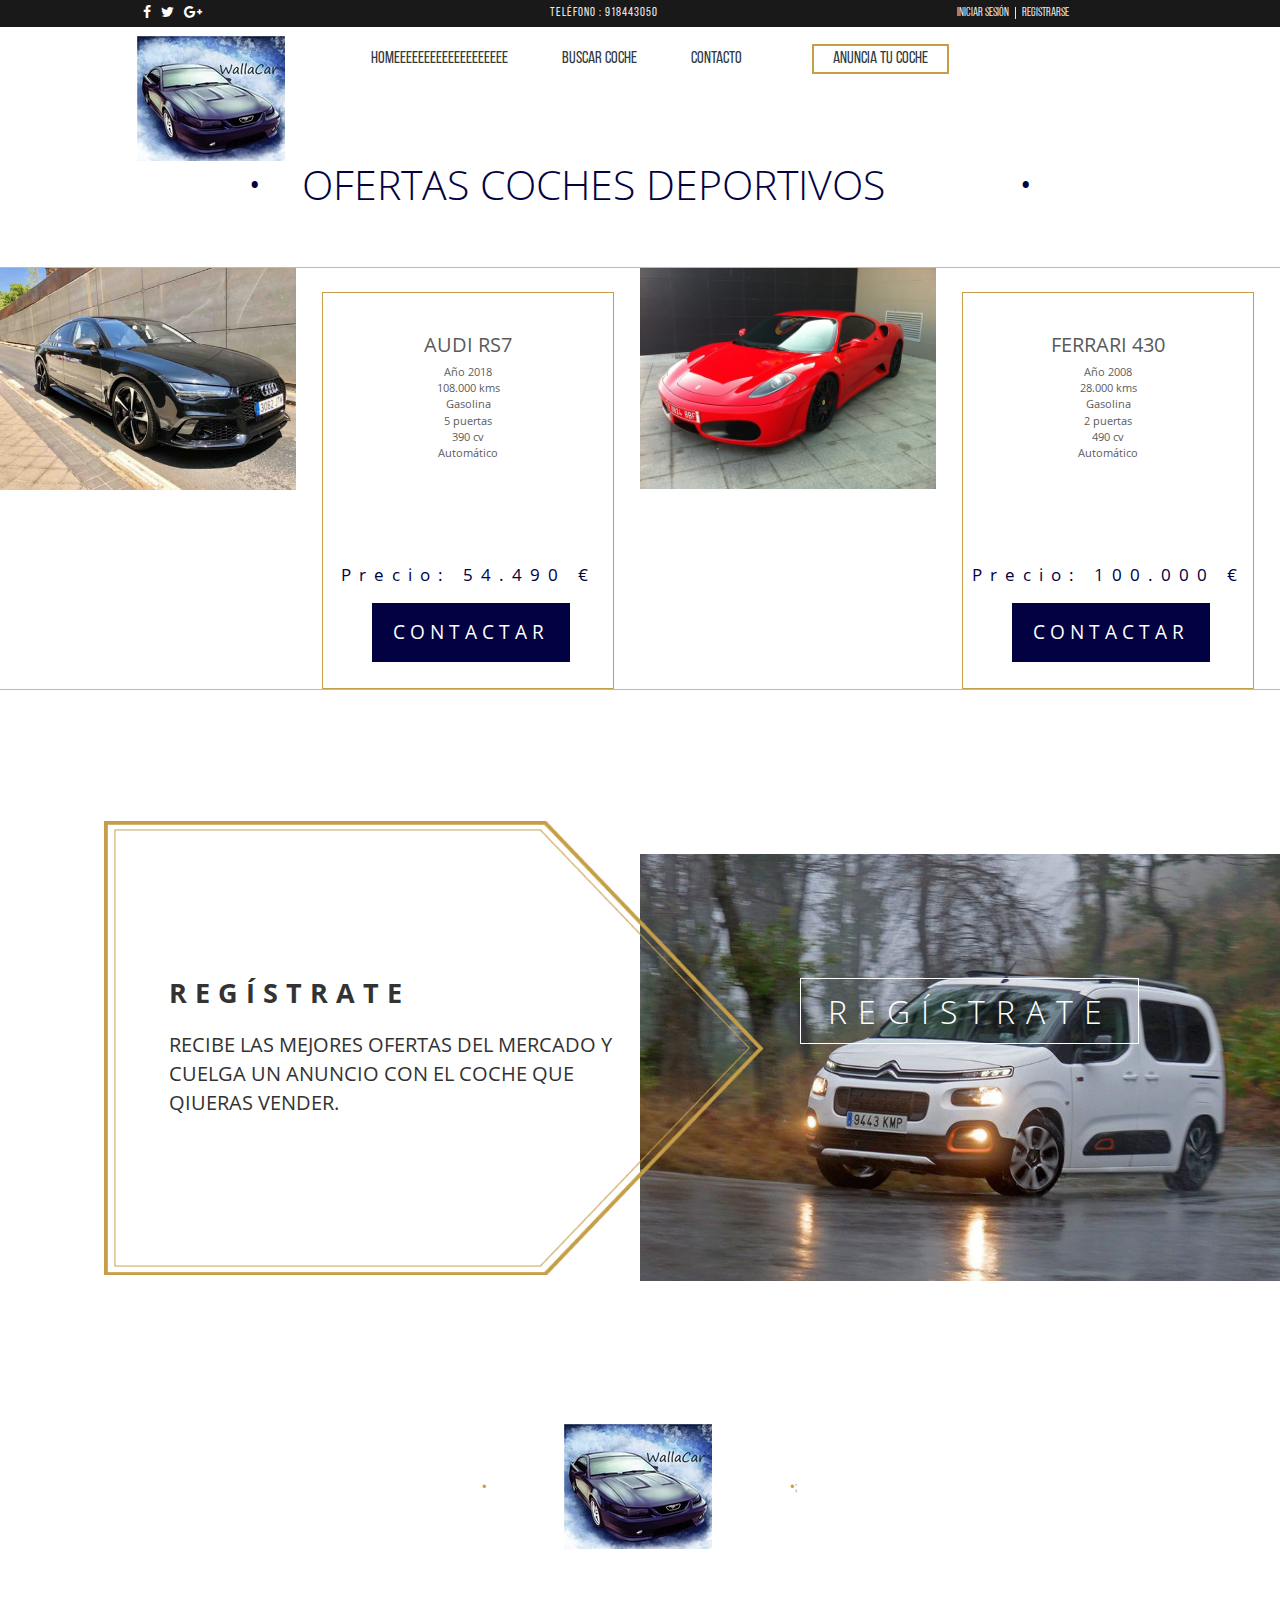
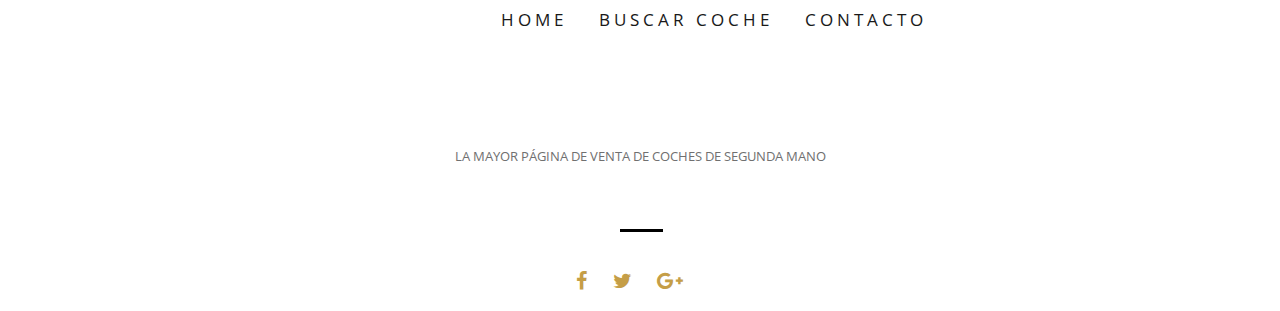
<file: index.html>
<!Doctype html>
<html>
<head>
	<meta charset="UTF-8">
	<title>WALLACAR</title>
	<meta name="description" content="Scarica gratis il nostro Template HTML/CSS GARAGE. Se avete bisogno di un design per il vostro sito web GARAGE può fare per voi. Web Domus Italia">
	<meta name="author" content="Web Domus Italia">
	<meta http-equiv="X-UA-Compatible" content="IE=edge,chrome=1">
	<meta name="viewport" content="width=device-width, initial-scale=1.0">
	<link rel="stylesheet" type="text/css" href="source/bootstrap-3.3.6-dist/css/bootstrap.css">
	<link rel="stylesheet" type="text/css" href="source/font-awesome-4.5.0/css/font-awesome.css">
	<link rel="stylesheet" type="text/css" href="style/slider.css">
	<link rel="stylesheet" type="text/css" href="style/mystyle.css">
</head>
<body>
	<div class="allcontain">
        <div class="header">
                <ul class="socialicon">
                    <li><a href="#"><i class="fa fa-facebook"></i></a></li>
                    <li><a href="#"><i class="fa fa-twitter"></i></a></li>
                    <li><a href="#"><i class="fa fa-google-plus"></i></a></li>
                </ul>
                <ul class="givusacall">
                    <li>Teléfono : 918443050 </li>
                </ul>
                <ul class="logreg">
                    <li><a href="login.html">Iniciar sesión </a> </li>
                    <li><a href="login.html"><span class="register">Registrarse</span></a></li>
                </ul>
        </div>
        <!-- Navbar Up -->
        <nav class="topnavbar navbar-default topnav">
            <div class="container">
                <div class="navbar-header">
                    <button type="button" class="navbar-toggle collapsed toggle-costume" data-toggle="collapse" data-target="#upmenu" aria-expanded="false">
                        <span class="sr-only"> Toggle navigaion</span>
                        <span class="icon-bar"></span>
                        <span class="icon-bar"></span>
                        <span class="icon-bar"></span>
                    </button>
                    <a class="navbar-brand logo" href="index.html"><img src="WallaCar.jpg" alt="logo"></a>
                </div>	 
            </div>
            <div class="collapse navbar-collapse" id="upmenu">
                <ul class="nav navbar-nav" id="navbarontop">
                    <li class="active"><a href="index.html">HOMEEEEEEEEEEEEEEEEEEE</a> </li>
                    <li class="dropdown">
                        <a href="busqueda.html">BUSCAR COCHE </a>
                    </li>
                    <li class="dropdown">
                            <a href="indexContacto.html">CONTACTO</a>
                    </li>
                    <button><span class="postnewcar">ANUNCIA TU COCHE</span></button>
                </ul>
            </div>
        </nav>
    </div>

<!-- _______Featured Section ___________--> 
<div class="allcontain">
	<div class="feturedsection">
		<h1 class="text-center"><span class="bdots">&bullet;</span>OFERTAS COCHES DEPORTIVOS<span class="carstxt"></span>&bullet;</h1>
	</div>
	<div class="feturedimage">
		<div class="row firstrow">
			<div class="col-lg-6 costumcol colborder1">
				<div class="row costumrow">
					<div class="col-xs-12 col-sm-6 col-md-6 col-lg-6 img1colon">
						<img src="image/coche5.jpeg" alt="audi">
					</div>
					<div class="col-xs-12 col-sm-6 col-md-6 col-lg-6 txt1colon ">
						<div class="featurecontant">
							<h1>AUDI RS7</h1>
							<p>Año 2018 <br> 108.000 kms <br>
								Gasolina<br> 5 puertas<br> 390 cv <br>Automático  </p>
			 				<h2>Precio:  54.490 &euro;</h2>
			 				<button id="btnRM" onclick="rmtxt()">CONTACTAR</button>
			 				
						</div>
					</div>
				</div>
			</div>
			<div class="col-lg-6 costumcol colborder2">
				<div class="row costumrow">
					<div class="col-xs-12 col-sm-6 col-md-6 col-lg-6 img2colon">
						<img src="image/coche6.jpeg" alt="porsche1">
					</div>
					<div class="col-xs-12 col-sm-6 col-md-6 col-lg-6 txt1colon ">
						<div class="featurecontant">
							<h1>FERRARI 430</h1>
							<p>Año 2008 <br> 28.000 kms <br>
								Gasolina<br> 2 puertas<br> 490 cv <br>Automático </p>
			 				<h2>Precio: 100.000 &euro;</h2>
			 				<button id="btnRM2">CONTACTAR</button>
			 				
						</div>
					</div>
				</div>
			</div>
		</div>
	</div>


<br>
<br>

	
<!-- __________News Letter _______-->
	<div class="newslettercontent">
		<div class="leftside">
			<img src="image/border.png" alt="border">
			<h1>REGÍSTRATE</h1>
			<p>RECIBE LAS MEJORES OFERTAS DEL MERCADO Y CUELGA UN ANUNCIO CON EL COCHE QUE QIUERAS VENDER.</p>
		</div>
		<div class="rightside">
			<BR><BR><BR><BR><BR><BR>
			<img class="newsimage" src="image/coche4.jpeg" alt="newsletter">
			
			<button>REGÍSTRATE</button>
		</div>
	</div>
	<!-- ___________________Bottom Menu ___________-->
	<div class="bottommenu">
		<div class="bottomlogo">
		<span class="dotlogo">&bullet;</span><img src="image/logo.jpeg" alt="logo1"><span class="dotlogo">&bullet;;</span>
		</div>
		<ul class="nav nav-tabs bottomlinks" >
			<li role="presentation" ><a href="#/" role="button"></a></li><li role="presentation" ><a href="#/" role="button"></a></li><li role="presentation" ><a href="#/" role="button"></a></li><li role="presentation" ><a href="#/" role="button"></a></li><li role="presentation" ><a href="#/" role="button"></a></li><li role="presentation" ><a href="#/" role="button"></a></li><li role="presentation" ><a href="#/" role="button"></a></li><li role="presentation" ><a href="#/" role="button"></a></li><li role="presentation" ><a href="#/" role="button"></a></li><li role="presentation" ><a href="#/" role="button"></a></li>
			<li role="presentation" ><a href="#/" role="button">HOME</a></li>
			<li role="presentation"><a href="#/">BUSCAR COCHE</a></li>
			<li role="presentation"><a href="#/">CONTACTO</a></li>
			
			
			
		</ul>
		<p>LA MAYOR PÁGINA DE VENTA DE COCHES DE SEGUNDA MANO </p>
		 <img src="image/line.png" alt="line"> <br>
		 <div class="bottomsocial">
		 	<a href="#"><i class="fa fa-facebook"></i></a>
			<a href="#"><i class="fa fa-twitter"></i></a>
			<a href="#"><i class="fa fa-google-plus"></i></a>
			
		</div>
			
	</div>
</div>

<script type="text/javascript" src="source/bootstrap-3.3.6-dist/js/jquery.js"></script>
<script type="text/javascript" src="source/js/isotope.js"></script>
<script type="text/javascript" src="source/js/myscript.js"></script> 
<script type="text/javascript" src="source/bootstrap-3.3.6-dist/js/jquery.1.11.js"></script>
<script type="text/javascript" src="source/bootstrap-3.3.6-dist/js/bootstrap.js"></script>
</body>
</html>
</file>
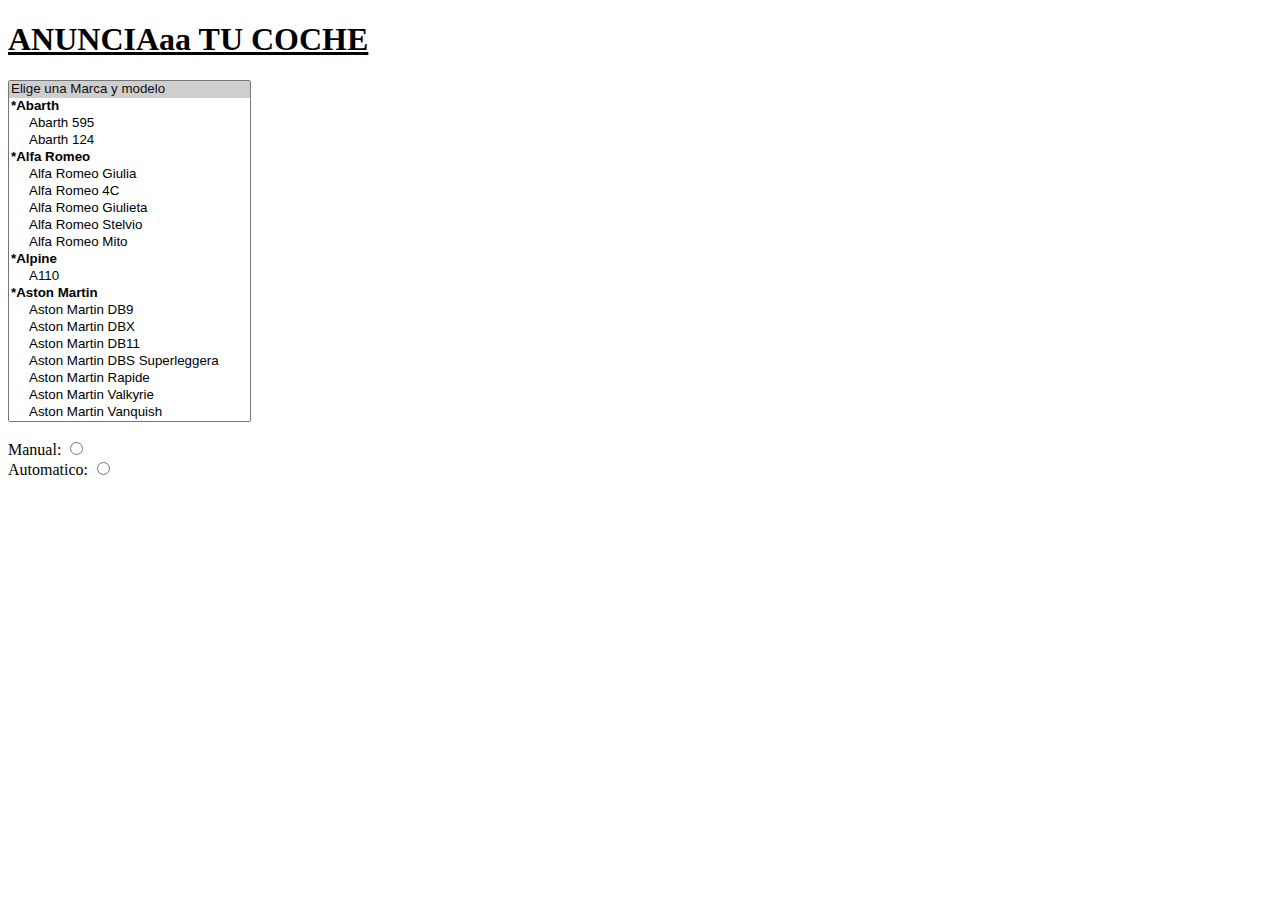
<file: anuncia.html>
<!DOCTYPE html>
<html>
<head>
    <link href="menu.css" rel="stylesheet" type="text/css">
</head>

<body>   


      
      <?php 
         include 'menu.html' ;
       ?>

<h1><b><u>   ANUNCIAaa TU COCHE</u></b></h1>

    <select name="OS" size=20>
        <option selected value="0"> Elige una Marca y modelo</option>
            <optgroup label="*Abarth"> 
                    <option name="ab595">Abarth 595</option>
                    <option name="ab124">Abarth 124</option> 
            </optgroup> 

            <optgroup label="*Alfa Romeo"> 
                    <option name="afgiulicia">Alfa Romeo Giulia</option>
                    <option name="af4c">Alfa Romeo 4C</option> 
                    <option name="afgiulieta">Alfa Romeo Giulieta</option> 
                    <option name="afstelvio">Alfa Romeo Stelvio</option> 
                    <option name="afmito">Alfa Romeo Mito</option> 
            </optgroup> 
            <optgroup label="*Alpine"> 
                    <option name="ala110">A110</option>
            </optgroup> 
            <optgroup label="*Aston Martin"> 
                <option name="afgiulicia">Aston Martin DB9</option>
                <option name="afgiulicia">Aston Martin DBX</option>
                <option name="afgiulicia">Aston Martin DB11</option>
                <option name="afgiulicia">Aston Martin DBS Superleggera</option>
                <option name="af4c">Aston Martin Rapide</option> 
                <option name="afgiulicia">Aston Martin Valkyrie</option>
                <option name="afgiulieta">Aston Martin Vanquish</option> 
                <option name="afstelvio">Aston Martin Vantage</option> 
            </optgroup> 
            <optgroup label="*Audi"> 
                <option name="au1">Audi A1</option>
                <option name="au2">Audi A2</option>
                <option name="au3">Audi A3</option>
                <option name="au4">Audi A4</option>
                <option name="au5">Audi A5</option> 
                <option name="au6">Audi A6</option>
                <option name="au7">Audi A7</option> 
                <option name="au8">Audi A8</option> 
                <option name="auetron">Audi e-tron</option> 
                <option name="auetrongt">Audi e-tron Gt</option> 
                <option name="auq2">Audi Q2</option> 
                <option name="auq3">Audi Q3</option> 
                <option name="auq4">Audi Q4</option> 
                <option name="auq5">Audi Q5</option> 
                <option name="auq7">Audi Q7</option> 
                <option name="auq8">Audi Q8</option>
                <option name="autt">Audi TT</option> 
                <option name="auR8">Audi R8</option>  
            </optgroup> 
            <optgroup label="*Bentley"> 
                <option name="afgiulicia">Bentley ontinental GT Flying Spur </option>
                <option name="af4c">Bentley Flying Spur </option> 
                <option name="afgiulieta">Bentley Mulsanne</option> 
            </optgroup>
            <optgroup label="*BMW"> 
                <option name="au1">BMW Serie 1</option>
                <option name="au2">BMW Serie 2</option>
                <option name="au3">BMW Serie 3</option>
                <option name="au4">BMW Serie 4</option>
                <option name="au5">BMW Serie 5</option> 
                <option name="au6">BMW Serie 6</option>
                <option name="au7">BMW Serie 7</option> 
                <option name="au8">BMW Serie 8</option> 
                <option name="auetron">BMW X1</option> 
                <option name="auetrongt">BMW X2</option> 
                <option name="auq2">BMW X3</option> 
                <option name="auq3">BMW X4</option> 
                <option name="auq4">BMW X5</option> 
                <option name="auq5">BMW X6</option> 
                <option name="auq7">BMW X7</option> 
                <option name="auq8">BMW Z4</option>
                <option name="autt">BMW iX3</option> 
                <option name="autt">BMW i3</option> 
                <option name="autt">BMW i4</option> 
                <option name="auR8">BMW i8</option>  
            </optgroup>  
            <optgroup label="*Cadillac"> 
                <option name="afgiulicia">Cadillac ATS</option>
                <option name="afgiulicia">Cadillac CT6</option>
                <option name="afgiulicia">Cadillac CTS</option>
                <option name="afgiulicia">Cadillac Escalade</option>
                <option name="af4c">Cadillac SRX</option> 
                <option name="afgiulicia">Cadillac XT5</option>
            </optgroup> 
            <optgroup label="*Chevrolet"> 
                <option name="au1">Chevrolet Aveo</option>
                <option name="au2">Chevrolet Camaro</option>
                <option name="au3">Chevrolet Captiva</option>
                <option name="au4">Chevrolet Corvette</option>
                <option name="au5">Chevrolet Cruze</option> 
                <option name="au6">Chevrolet Malibu</option>
                <option name="au7">Chevrolet Orlando</option> 
                <option name="au8">Chevrolet Spark</option> 
                <option name="auetron">Chevrolet Trax</option> 
                <option name="auetrongt">Chevrolet Volt</option>   
            </optgroup> 
            <optgroup label="*Citroen"> 
                <option name="au1">Citroen Ami</option>
                <option name="au2">Citroen Berlingo</option>
                <option name="au3">Citroen C-Elysée</option>
                <option name="au4">Citroen C-Zero</option>
                <option name="au5">Citroen C1</option> 
                <option name="au6">Citroen C2</option>
                <option name="au7">Citroen C3</option> 
                <option name="au8">Citroen C3 Aircross</option> 
                <option name="auetron">Citroen C4</option> 
                <option name="auetrongt">Citroen C4 Aircross</option>
                <option name="au1">Citroen C4 Cactus</option>
                <option name="au2">Citroen C4 Picasso / C4 Spacetourer</option>
                <option name="au3">Citroen C5</option>
                <option name="au4">Citroen C5 Aircross</option>
                <option name="au5">Citroen C8</option> 
                <option name="au6">Citroen E-C4</option>
                <option name="au7">Citroen E-Jumpy</option> 
                <option name="au8">Citroen E-Mehari</option> 
                <option name="auetron">Citroen Jumper</option> 
                <option name="auetrongt">Citroen Jumpy</option>
                <option name="auetron">Citroen Nemo</option> 
                <option name="auetrongt">Citroen Spacetourer</option>      
            </optgroup>
            <optgroup label="*Cupra"> 
                <option name="au1">Cupra Ateca</option>
                <option name="au2">Cupra Born</option>
                <option name="au3">Cupra Formentor</option>
                <option name="au4">Cupra Ibiza</option>
                <option name="au5">Cupra Leon</option>  
            </optgroup> 
            <optgroup label="*Dacia"> 
                <option name="au1">Dacia Dokker</option>
                <option name="au2">Dacia Duster</option>
                <option name="au3">Dacia Lodgy</option>
                <option name="au4">Dacia Logan</option>
                <option name="au5">Dacia Sandero</option>  
                <option name="au5">Dacia Spring</option> 
            </optgroup> 
            <optgroup label="*Ds"> 
                <option name="au1">Ds 3</option>
                <option name="au2">Ds 4 Crossback</option>
                <option name="au3">Ds 5</option>
                <option name="au4">Ds 7 Crossback</option>
                <option name="au5">Ds 9</option>  
               
            </optgroup> 
            <optgroup label="*Ferrari"> 
                <option name="au1">Ferrari 458</option>
                <option name="au2">Ferrari 488 GTB</option>
                <option name="au3">Ferrari 812 GTS</option>
                <option name="au4">Ferrari 812 Superfast</option>
                <option name="au5">Ferrari California T</option> 
                <option name="au6">Ferrari F12 Berlinetta</option>
                <option name="au7">Ferrari F8 Spider</option> 
                <option name="au8">Ferrari FF</option> 
                <option name="auetron">Chevrolet LaFerrari</option> 
                <option name="auetrongt">Chevrolet Testarrosa</option>   
            </optgroup> 
            <optgroup label="*Fiat"> 
                <option name="au1">Fiat 500</option>
                <option name="au2">Fiat 500X</option>
                <option name="au3">Fiat Bravo</option>
                <option name="au4">Fiat Doblo</option>
                <option name="au5">Fiat Fullback</option> 
                <option name="au6">Fiat Panda</option>
                <option name="au7">Fiat Punto</option> 
                <option name="au8">Fiat Tipo</option>  
            </optgroup> 
            <optgroup label="*Ford"> 
                <option name="au1">Ford C-Max</option>
                <option name="au2">Ford EcoSport</option>
                <option name="au3">Ford Edge</option>
                <option name="au4">Ford Evos</option>
                <option name="au5">Ford Explorer</option> 
                <option name="au6">Ford Fiesta</option>
                <option name="au7">Ford Focus</option> 
                <option name="au8">Ford Galaxy</option> 
                <option name="au4">Ford GT</option>
                <option name="au5">Ford Ka+</option> 
                <option name="au6">Ford Kuga</option>
                <option name="au7">Ford Mondeo</option> 
                <option name="au8">Ford Mustang</option>  
                <option name="au8">Ford Kuga</option> 
                <option name="au4">Ford Ranger</option>
                <option name="au5">Ford S-Max</option> 
                <option name="au6">Ford Tourneo</option>
                <option name="au7">Ford Transit</option> 
            </optgroup> 
            <optgroup label="*Honda"> 
                <option name="au1">Honda Civic</option>
                <option name="au2">Honda CR-V</option>
                <option name="au3">Honda e</option>
                <option name="au4">Honda HR-V</option> 
            </optgroup> 
            <optgroup label="*INFINITI"> 
                <option name="Q30">Infiniti Q30</option>
                <option name="Q50">Infiniti Q50</option>
                <option name="Q60">Infiniti Q60</option>
                <option name="Q70">Ifiniti Q70</option>
                <option name="QX30">Infiniti QX30</option> 
                <option name="QX50">Infiniti QX50</option>
                <option name="QX70">Infiniti QX70</option> 
            </optgroup>
            <optgroup label="*INFINITI"> 
                <option name="Q30">Infiniti Q30</option>
                <option name="Q50">Infiniti Q50</option>
                <option name="Q60">Infiniti Q60</option>
                <option name="Q70">Ifiniti Q70</option>
                <option name="QX30">Infiniti QX30</option> 
                <option name="QX50">Infiniti QX50</option>
                <option name="QX70">Infiniti QX70</option> 
            </optgroup>
            <optgroup label="*Isuzu"> 
                <option name="D-Max">Isuzu D-Max</option>
            </optgroup>
            <optgroup label="*Jaguar"> 
                <option name="E-Pace">Jaguar E-Pace</option>
                <option name="F-Pace">Jaguar F-Pace</option>
                <option name="F-Type">Jaguar F-Type</option>
                <option name="I-Pace">Jaguar I-Pace</option>
                <option name="XE">Jaguar XE</option> 
                <option name="XF">Jaguar XF</option>
                <option name="XJ">Jaguar XJ</option> 
                <option name="XK">Jaguar XK</option> 
            </optgroup>
            <optgroup label="*JEEP"> 
                <option name="Cherokee">JEEP Cherokee</option>
                <option name="Compass">JEEP Compass</option>
                <option name="Gladiator">JEEP Gladiator</option>
                <option name="Grand Cherokee">JEEP Grand Cherokee</option>
                <option name="Renegade">JEEP Renegade</option> 
                <option name="Wrangler">JEEP Wrangler</option>
            </optgroup>
            <optgroup label="*JEEP"> 
                <option name="Cherokee">JEEP Cherokee</option>
                <option name="Compass">JEEP Compass</option>
                <option name="Gladiator">JEEP Gladiator</option>
                <option name="Grand Cherokee">JEEP Grand Cherokee</option>
                <option name="Renegade">JEEP Renegade</option> 
                <option name="Wrangler">JEEP Wrangler</option>
            </optgroup>
            <optgroup label="*KIA"> 
                <option name="Carens">KIA Carens</option>
                <option name="Ceed">KIA Ceed</option>
                <option name="EV6">KIA EV6</option>
                <option name="Niro">KIA Niro</option>
                <option name="Optima">KIA Optima</option> 
                <option name="Picanto">KIA Picanto</option>
                <option name="Rio">KIA Rio</option>
                <option name="Seltos">KIA Seltos</option>
                <option name="Sorento">KIA Sorento</option>
                <option name="Soul">KIA Soul</option>
                <option name="Sportage">KIA Sportage</option> 
                <option name="Stinger">KIA Stinger</option>
                <option name="Stonic">KIA Stonic</option>
                <option name="Telluride">KIA Telluride</option>
                <option name="Venga">KIA Venga</option> 
                <option name="XCeed">KIA XCeed</option>
            </optgroup>
            <optgroup label="*LADA"> 
                <option name="4X4">LADA 4X4</option>
                <option name="Priora">LADA Priora</option>
            </optgroup>
            <optgroup label="*LAMBORGHINI"> 
                <option name="Aventador">LAMBORGHINI Aventador</option>
                <option name="Gallardo">LAMBORGHINI Gallardo</option>
                <option name="Huracán">LAMBORGHINI Huracán</option>
                <option name="Sián">LAMBORGHINI Sián</option>
                <option name="Urus">LAMBORGHINI Urus</option> 
            </optgroup>
            <optgroup label="*LAND ROVER"> 
                <option name="Defender">LAND ROVER Defender</option>
                <option name="Discovery">LAND ROVER Discovery</option>
                <option name="Discovery Sport">LAND ROVER Discovery Sport</option>
                <option name="Freelander 2">LAND ROVER Freelander 2</option>
                <option name="Range Rover">LAND ROVER Range Rover</option> 
                <option name="Range Rover Evoque">LAND ROVER Range Rover Evoque</option>
                <option name="Range Rover Sport">LAND ROVER Range Rover Sport</option>
                <option name="Range Rover Velar">LAND ROVER Range Rover Velar</option>
            </optgroup>
            <optgroup label="*LEXUS"> 
                <option name="CT">LEXUS CT</option>
                <option name="ES">LEXUS ES</option>
                <option name="GS">LEXUS GS</option>
                <option name="IS">LEXUS IS</option>
                <option name="LC">LEXUS LC</option> 
                <option name="LS">LEXUS LS</option>
                <option name="NX">LEXUS NX</option>
                <option name="RC">LEXUS RC</option>
                <option name="RX">LEXUS RX</option>
                <option name="UX">LEXUS UX</option>
            </optgroup>
            <optgroup label="*LOTUS"> 
                <option name="Elise">LOTUS Elise</option>
                <option name="Evija">LOTUS Evija</option>
                <option name="Evora 400">LOTUS Evora 400</option>
                <option name="Exige">LOTUS Exige</option>
            </optgroup>
            <optgroup label="*MASERATI"> 
                <option name="Ghibli">MASERATI Ghibli</option>
                <option name="GranCabrio">MASERATI GranCabrio</option>
                <option name="GranTurismo">MASERATI GranTurismo</option>
                <option name="Grecale">MASERATI Grecale</option>
                <option name="Levante">MASERATI Levante</option> 
                <option name="MC20">MASERATI MC20</option>
                <option name="Quattroporte">MASERATI Quattroporte</option>
            </optgroup>
            <optgroup label="*MAZDA"> 
                <option name="2">MAZDA 2</option>
                <option name="3">MAZDA 3</option>
                <option name="5">MAZDA 5</option>
                <option name="6">MAZDA 6</option>
                <option name="CX-3">MAZDA CX-3</option> 
                <option name="CX-30">MAZDA CX-30</option>
                <option name="CX-4">MAZDA CX-4</option>
                <option name="CX-5">MAZDA CX-5</option>
                <option name="MX-30">MAZDA MX-30</option>
                <option name="MX-5">MAZDA MX-5</option>
            </optgroup>
            <optgroup label="*MERCEDES"> 
                <option name="AMG GT">MERCEDES AMG GT</option>
                <option name="Citan">MERCEDES Citan</option>
                <option name="CLA">MERCEDES CLA</option>
                <option name="Clase A">MERCEDES Clase A</option>
                <option name="Clase B">MERCEDES Clase B</option> 
                <option name="Clase C">MERCEDES Clase C</option>
                <option name="Clase E">MERCEDES Clase E</option>
                <option name="Clase G">MERCEDES Clase G</option>
                <option name="Clase M">MERCEDES Clase M</option>
                <option name="Clase S">MERCEDES Clase S</option>
                <option name="Clase T">MERCEDES Clase T</option>
                <option name="Clase V">MERCEDES Clase V</option>
                <option name="Clase X">MERCEDES Clase X</option>
                <option name="CLS">MERCEDES CLS</option>
                <option name="EQA">MERCEDES EQA</option> 
                <option name="EQB">MERCEDES EQB</option>
                <option name="EQC">MERCEDES EQC</option>
                <option name="EQS">MERCEDES EQS</option>
                <option name="EQV">MERCEDES EQV</option>
                <option name="GL">MERCEDES GL</option>
                <option name="GLA">MERCEDES GLA</option>
                <option name="GLB">MERCEDES GLB</option>
                <option name="GLC">MERCEDES GLC</option> 
                <option name="GLE">MERCEDES GLE</option>
                <option name="GLK">MERCEDES GLK</option>
                <option name="GLS">MERCEDES GLS</option>
                <option name="Marco Polo">MERCEDES Marco Polo</option>
                <option name="Maybach GLS">MERCEDES Maybach GLS</option>
                <option name="SL">MERCEDES SL</option>
                <option name="SLC">MERCEDES SLC</option>
                <option name="SLK">MERCEDES SLK</option>
            </optgroup>
            <optgroup label="*MINI"> 
                <option name="3 puertas">MINI 3 puertas</option>
                <option name="5 Puertas">MINI 5 Puertas</option>
                <option name="Cabrio">MINI Cabrio</option>
                <option name="Clubman">MINI Clubman</option>
                <option name="Countryman">MINI Countryman</option> 
                <option name="Coupé">MINI Coupé</option>
                <option name="Hatch">MINI Hatch</option>
                <option name="Paceman">MINI Paceman</option>
                <option name="Roadster">MINI Roadster</option>
            </optgroup>
            <optgroup label="*LEXUS"> 
                <option name="ASX">MITSUBISHI ASX</option>
                <option name="Eclipse Cross">MITSUBISHI Eclipse Cross</option>
                <option name="i-MIEV">MITSUBISHI i-MIEV</option>
                <option name="L200">MITSUBISHI L200</option>
                <option name="Montero">MITSUBISHI Montero</option> 
                <option name="Outlander">MITSUBISHI Outlander</option>
                <option name="Space Star">MITSUBISHI Space Star</option>
            </optgroup>
            <optgroup label="*NISSAN"> 
                <option name="370Z">NISSAN 370Z</option>
                <option name="Ariya">NISSAN Ariya</option>
                <option name="e-NV200">NISSAN e-NV200</option>
                <option name="Evalia">NISSAN Evalia</option>
                <option name="GT-R">NISSAN GT-R</option> 
                <option name="Juke">NISSAN Juke</option>
                <option name="Kicks">NISSAN Kicks</option>
                <option name="Leaf">NISSAN Leaf</option>
                <option name="Micra">NISSAN Micra</option>
                <option name="Murano">NISSAN Murano</option>
                <option name="Navara">NISSAN Navara</option>
                <option name="Note">NISSAN Note</option>
                <option name="NV200">NISSAN NV200</option>
                <option name="NV300">NISSAN NV300</option>
                <option name="Pathfinder">NISSAN Pathfinder</option> 
                <option name="Primastar">NISSAN Primastar</option>
                <option name="Pulsar">NISSAN Pulsar</option>
                <option name="Qashqai">NISSAN Qashqai</option>
                <option name="X-Trail">NISSAN X-Trail</option>
            </optgroup>
            <optgroup label="*OPEL"> 
                <option name="Adam">OPEL Adam</option>
                <option name="Ampera">OPEL Ampera</option>
                <option name="Astra">OPEL Astra</option>
                <option name="Cabrio">OPEL Cabrio</option>
                <option name="Combo">OPEL Combo</option> 
                <option name="Corsa">OPEL Corsa</option>
                <option name="Crossland">OPEL Crossland</option>
                <option name="Grandland X">OPEL Grandland X</option>
                <option name="Insignia">OPEL Insignia</option>
                <option name="Karl">OPEL Karl</option>
                <option name="Meriva">OPEL Meriva</option>
                <option name="Mokka">OPEL Mokka</option>
                <option name="Vivaro">OPEL Vivaro</option>
                <option name="Zafira">OPEL Zafira</option>
            </optgroup>
            <optgroup label="*PEUGEOT"> 
                <option name="108">PEUGEOT 108</option>
                <option name="2008">PEUGEOT 2008</option>
                <option name="207">PEUGEOT 207</option>
                <option name="208">PEUGEOT 208</option>
                <option name="3008">PEUGEOT 3008</option> 
                <option name="308">PEUGEOT 308</option>
                <option name="4008">PEUGEOT 4008</option>
                <option name="5008">PEUGEOT 5008</option>
                <option name="508">PEUGEOT 508</option>
                <option name="Bipper">PEUGEOT Bipper</option>
                <option name="iOn">PEUGEOT iOn</option>
                <option name="Partner">PEUGEOT Partner</option>
                <option name="RCZ">PEUGEOT RCZ</option>
                <option name="Rifter">PEUGEOT Rifter</option>
                <option name="Traveller">PEUGEOT Traveller</option> 
            </optgroup>
            <optgroup label="*PORSCHE"> 
                <option name="718 Boxster">PORSCHE 718 Boxster</option>
                <option name="718 Cayman">PORSCHE 718 Cayman</option>
                <option name="718 Spyder">PORSCHE 718 Spyder</option>
                <option name="911">PORSCHE 911</option>
                <option name="918 Spyder">PORSCHE 918 Spyder</option> 
                <option name="935">PORSCHE 935</option>
                <option name="Boxster">PORSCHE Boxster</option>
                <option name="Cayenne">PORSCHE Cayenne</option>
                <option name="Cayman">PORSCHE Cayman</option>
                <option name="Macan">PORSCHE Macan</option>
                <option name="Panamera">PORSCHE Panamera</option>
                <option name="Taycan">PORSCHE Taycan</option>
            </optgroup>
            <optgroup label="*RENAULT"> 
                <option name="CT">RENAULT CT</option>
                <option name="ES">RENAULT ES</option>
                <option name="GS">RENAULT GS</option>
                <option name="IS">RENAULT IS</option>
                <option name="LC">RENAULT LC</option> 
                <option name="LS">RENAULT LS</option>
                <option name="NX">RENAULT NX</option>
                <option name="RC">RENAULT RC</option>
                <option name="RX">RENAULT RX</option>
                <option name="UX">RENAULT UX</option>
                <option name="CT">RENAULT CT</option>
                <option name="ES">RENAULT ES</option>
                <option name="GS">RENAULT GS</option>
                <option name="IS">RENAULT IS</option>
                <option name="LC">RENAULT LC</option> 
                <option name="LS">RENAULT LS</option>
                <option name="NX">RENAULT NX</option>
                <option name="RC">RENAULT RC</option>
                <option name="RX">RENAULT RX</option>
                <option name="UX">RENAULT UX</option>
            </optgroup>
            <optgroup label="*LEXUS"> 
                <option name="CT">LEXUS CT</option>
                <option name="ES">LEXUS ES</option>
                <option name="GS">LEXUS GS</option>
                <option name="IS">LEXUS IS</option>
                <option name="LC">LEXUS LC</option> 
                <option name="LS">LEXUS LS</option>
                <option name="NX">LEXUS NX</option>
                <option name="RC">LEXUS RC</option>
                <option name="RX">LEXUS RX</option>
                <option name="UX">LEXUS UX</option>
            </optgroup>
            <optgroup label="*LEXUS"> 
                <option name="CT">LEXUS CT</option>
                <option name="ES">LEXUS ES</option>
                <option name="GS">LEXUS GS</option>
                <option name="IS">LEXUS IS</option>
                <option name="LC">LEXUS LC</option> 
                <option name="LS">LEXUS LS</option>
                <option name="NX">LEXUS NX</option>
                <option name="RC">LEXUS RC</option>
                <option name="RX">LEXUS RX</option>
                <option name="UX">LEXUS UX</option>
            </optgroup>
            <optgroup label="*LEXUS"> 
                <option name="CT">LEXUS CT</option>
                <option name="ES">LEXUS ES</option>
                <option name="GS">LEXUS GS</option>
                <option name="IS">LEXUS IS</option>
                <option name="LC">LEXUS LC</option> 
                <option name="LS">LEXUS LS</option>
                <option name="NX">LEXUS NX</option>
                <option name="RC">LEXUS RC</option>
                <option name="RX">LEXUS RX</option>
                <option name="UX">LEXUS UX</option>
            </optgroup>
            <optgroup label="*LEXUS"> 
                <option name="CT">LEXUS CT</option>
                <option name="ES">LEXUS ES</option>
                <option name="GS">LEXUS GS</option>
                <option name="IS">LEXUS IS</option>
                <option name="LC">LEXUS LC</option> 
                <option name="LS">LEXUS LS</option>
                <option name="NX">LEXUS NX</option>
                <option name="RC">LEXUS RC</option>
                <option name="RX">LEXUS RX</option>
                <option name="UX">LEXUS UX</option>
            </optgroup>
            <optgroup label="*LEXUS"> 
                <option name="CT">LEXUS CT</option>
                <option name="ES">LEXUS ES</option>
                <option name="GS">LEXUS GS</option>
                <option name="IS">LEXUS IS</option>
                <option name="LC">LEXUS LC</option> 
                <option name="LS">LEXUS LS</option>
                <option name="NX">LEXUS NX</option>
                <option name="RC">LEXUS RC</option>
                <option name="RX">LEXUS RX</option>
                <option name="UX">LEXUS UX</option>
            </optgroup>
           
    </select>
    
    <p>
        Manual: <input type="radio" name="citizenship" /><br />
        Automatico: <input type="radio" name="citizenship" /><br />
       
    </p>
      
</body>
</html>

<br><br><br><br><br><br>
</file>
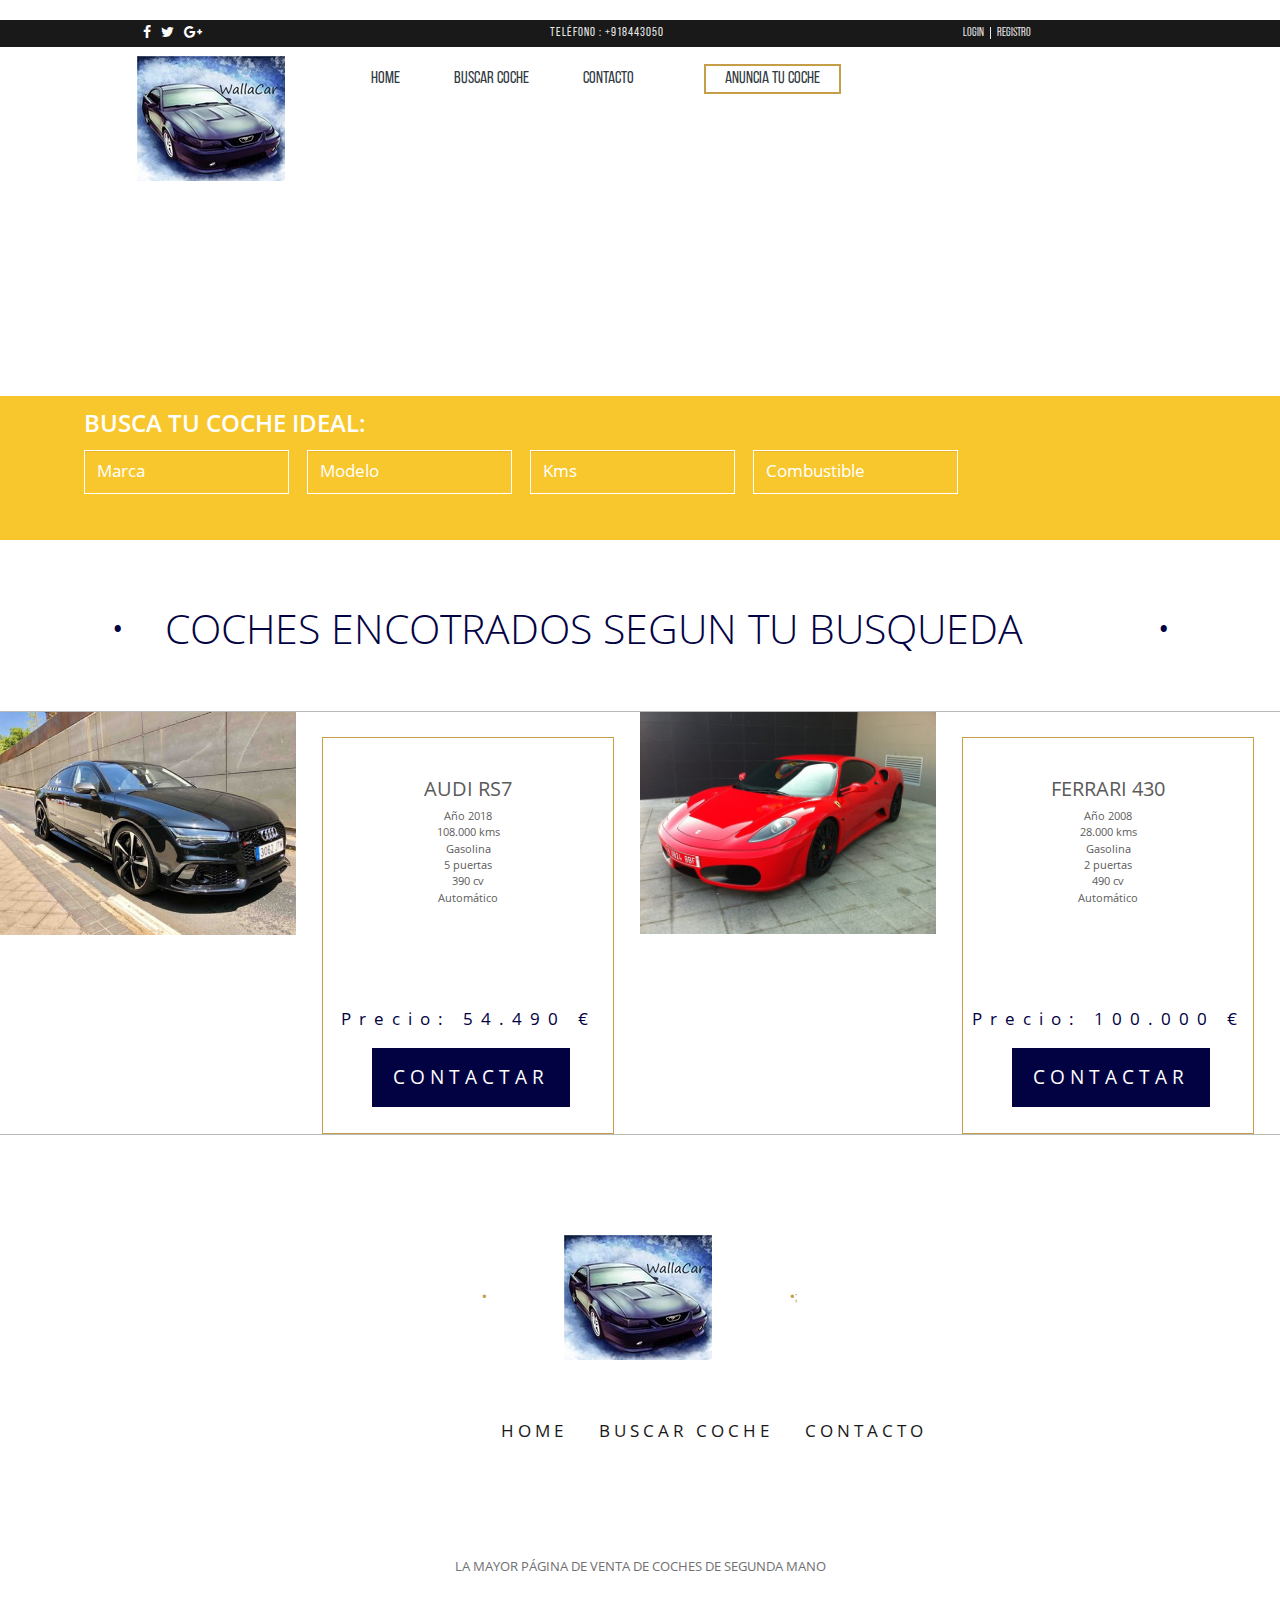
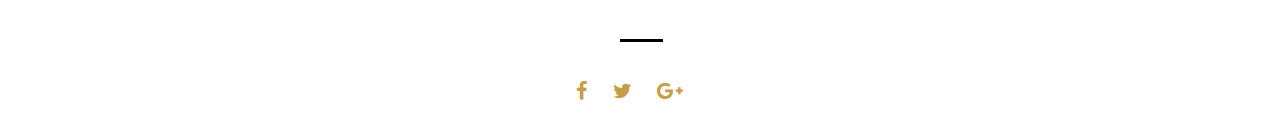
<file: busqueda.html>
<!Doctype html>
<html>
<head>
	<meta charset="UTF-8">
	<title>Busqueda coche</title>
	<meta name="description" content="">
	<meta name="author" content="Web">
	<meta http-equiv="X-UA-Compatible" content="IE=edge,chrome=1">
	<meta name="viewport" content="width=device-width, initial-scale=1.0">
	<link rel="stylesheet" type="text/css" href="source/bootstrap-3.3.6-dist/css/bootstrap.css">
	<link rel="stylesheet" type="text/css" href="source/font-awesome-4.5.0/css/font-awesome.css">
	<link rel="stylesheet" type="text/css" href="style/slider.css">
	<link rel="stylesheet" type="text/css" href="style/mystyle.css">
</head>
<body>
<!-- Header -->
<br>
<div class="allcontain">
	<div class="header">
			<ul class="socialicon">
				<li><a href="#"><i class="fa fa-facebook"></i></a></li>
				<li><a href="#"><i class="fa fa-twitter"></i></a></li>
				<li><a href="#"><i class="fa fa-google-plus"></i></a></li>
				
			</ul>
			<ul class="givusacall">
				<li>Teléfono : +918443050 </li>
			</ul>
			<ul class="logreg">
				<li><a href="login.html">Login </a> </li>
				<li><a href="login.html"><span class="register">RegistRO</span></a></li>
			</ul>
	</div>
	<!-- Navbar Up -->
	<nav class="topnavbar navbar-default topnav">
		<div class="container">
			<div class="navbar-header">
				<button type="button" class="navbar-toggle collapsed toggle-costume" data-toggle="collapse" data-target="#upmenu" aria-expanded="false">
					<span class="sr-only"> Toggle navigaion</span>
					<span class="icon-bar"></span>
					<span class="icon-bar"></span>
					<span class="icon-bar"></span>
				</button>
				<a class="navbar-brand logo" href="index.html"><img src="image/logo.jpeg" alt="logo"></a>
			</div>	 
		</div>
		<div class="collapse navbar-collapse" id="upmenu">
			<ul class="nav navbar-nav" id="navbarontop">
				<li class="active"><a href="index.html">HOME</a> </li>
				<li class="dropdown">
					<a href="busqueda.html">BUSCAR COCHE</a>

				</li>
			
				<li>
					<a href="indexContacto.html">CONTACTO</a>
 
				</li>
				<button><span class="postnewcar">ANUNCIA TU COCHE</span></button>
			</ul>
		</div>
	</nav>
</div>
<!--_____________ Carousel____________ -->
<div class="allcontain">
	<div id="carousel-up" class="carousel slide" data-ride="carousel">
		<div class="carousel-inner " role="listbox">
			<div class="item active">
				
				<div class="carousel-caption">
					
				</div>
			</div>
			 <!--<div class="item">
				<img src="image/porche.jpg" alt="porche">
				<div class="carousel-caption">
					<h2>Porche</h2>
						<p>Lorem ipsum dolor sit amet, consectetur ,<br>
						sed do eiusmod tempor incididunt ut labore </p>
				</div>
			</div>
			<div class="item">
				<img src="image/benz.jpg" alt="benz">
				<div class="carousel-caption">
					<h2>Car</h2>
					<p>Lorem ipsum dolor sit amet, consectetur ,<br>
						sed do eiusmod tempor incididunt ut labore </p>
				</div>
			</div>-->
		</div>
		<BR><BR><BR><BR><BR><BR><BR><BR><BR><BR><BR><BR><BR><BR>
            <nav class="navbar navbar-default midle-nav">
			<div class="navbar-header">
				<button type="button" class="navbar-toggle collapsed textcostume" data-toggle="collapse" data-target="#navbarmidle" aria-expanded="false">
						<h1>Buscador</h1>
					<span class="sr-only">Toggle navigation</span>
					<span class="icon-bar"></span>
					<span class="icon-bar"></span>
					<span class="icon-bar"></span>
				</button>
			</div>
			<div class="collapse navbar-collapse" id="navbarmidle">
				<div class="searchtxt">
					<h1>BUSCA TU COCHE IDEAL:</h1>
				</div>
				
                <form class="navbar-form navbar-left searchformmargin" role="search">
					<div class="form-group">
						<input type="text" class="form-control searchform" placeholder="Marca">
					</div>
				</form>
                <form class="navbar-form navbar-left searchformmargin" role="search">
					<div class="form-group">
						<input type="text" class="form-control searchform" placeholder="Modelo">
					</div>
				</form>
                <form class="navbar-form navbar-left searchformmargin" role="search">
					<div class="form-group">
						<input type="text" class="form-control searchform" placeholder="Kms">
					</div>
                
				</form>
                <form class="navbar-form navbar-left searchformmargin" role="search">
					<div class="form-group">
						<input type="text" class="form-control searchform" placeholder="Combustible">
					</div>
				</form>

				
			</div>
			
				
				</form>
					
	</div>
</div>
<!-- _______Featured Section ___________--> 
<div class="allcontain">
	<div class="feturedsection">
		<h1 class="text-center"><span class="bdots">&bullet;</span>COCHES ENCOTRADOS SEGUN TU BUSQUEDA<span class="carstxt"></span>&bullet;</h1>
	</div>
	<div class="feturedimage">
		<div class="row firstrow">
			<div class="col-lg-6 costumcol colborder1">
				<div class="row costumrow">
					<div class="col-xs-12 col-sm-6 col-md-6 col-lg-6 img1colon">
						<img src="image/coche5.jpeg" alt="audi">
					</div>
					<div class="col-xs-12 col-sm-6 col-md-6 col-lg-6 txt1colon ">
						<div class="featurecontant">
							<h1>AUDI RS7</h1>
							<p>Año 2018 <br> 108.000 kms <br>
								Gasolina<br> 5 puertas<br> 390 cv <br>Automático  </p>
			 				<h2>Precio:  54.490 &euro;</h2>
			 				<button id="btnRM" onclick="rmtxt()">CONTACTAR</button>
			 				
						</div>
					</div>
				</div>
			</div>
			<div class="col-lg-6 costumcol colborder2">
				<div class="row costumrow">
					<div class="col-xs-12 col-sm-6 col-md-6 col-lg-6 img2colon">
						<img src="image/coche6.jpeg" alt="porsche1">
					</div>
					<div class="col-xs-12 col-sm-6 col-md-6 col-lg-6 txt1colon ">
						<div class="featurecontant">
							<h1>FERRARI 430</h1>
							<p>Año 2008 <br> 28.000 kms <br>
								Gasolina<br> 2 puertas<br> 490 cv <br>Automático </p>
			 				<h2>Precio: 100.000 &euro;</h2>
			 				<button id="btnRM2">CONTACTAR</button>
			 				
						</div>
					</div>
				</div>
			</div>
		</div>
	</div>


<br>
<br>

	

	<!-- ___________________Bottom Menu ___________-->
	<div class="bottommenu">
		<div class="bottomlogo">
		<span class="dotlogo">&bullet;</span><img src="image/logo.jpeg" alt="logo1"><span class="dotlogo">&bullet;;</span>
		</div>
		<ul class="nav nav-tabs bottomlinks" >
			<li role="presentation" ><a href="#/" role="button"></a></li><li role="presentation" ><a href="#/" role="button"></a></li><li role="presentation" ><a href="#/" role="button"></a></li><li role="presentation" ><a href="#/" role="button"></a></li><li role="presentation" ><a href="#/" role="button"></a></li><li role="presentation" ><a href="#/" role="button"></a></li><li role="presentation" ><a href="#/" role="button"></a></li><li role="presentation" ><a href="#/" role="button"></a></li><li role="presentation" ><a href="#/" role="button"></a></li><li role="presentation" ><a href="#/" role="button"></a></li>
			<li role="presentation" ><a href="index.html" role="button">HOME</a></li>
			<li role="presentation"><a href="busqueda.html">BUSCAR COCHE</a></li>
			<li role="presentation"><a href="indexContacto.html">CONTACTO</a></li>
			
			
		</ul>
		<p>LA MAYOR PÁGINA DE VENTA DE COCHES DE SEGUNDA MANO </p>
		 <img src="image/line.png" alt="line"> <br>
		 <div class="bottomsocial">
		 	<a href="#"><i class="fa fa-facebook"></i></a>
			<a href="#"><i class="fa fa-twitter"></i></a>
			<a href="#"><i class="fa fa-google-plus"></i></a>
			
		</div>
			
	</div>
</div>

<!-- <script type="text/javascript" src="source/bootstrap-3.3.6-dist/js/jquery.js"></script>
<script type="text/javascript" src="source/js/isotope.js"></script>
<script type="text/javascript" src="source/js/myscript.js"></script> 
<script type="text/javascript" src="source/bootstrap-3.3.6-dist/js/jquery.1.11.js"></script>
<script type="text/javascript" src="source/bootstrap-3.3.6-dist/js/bootstrap.js"></script>-->
</body>
</html>
</file>
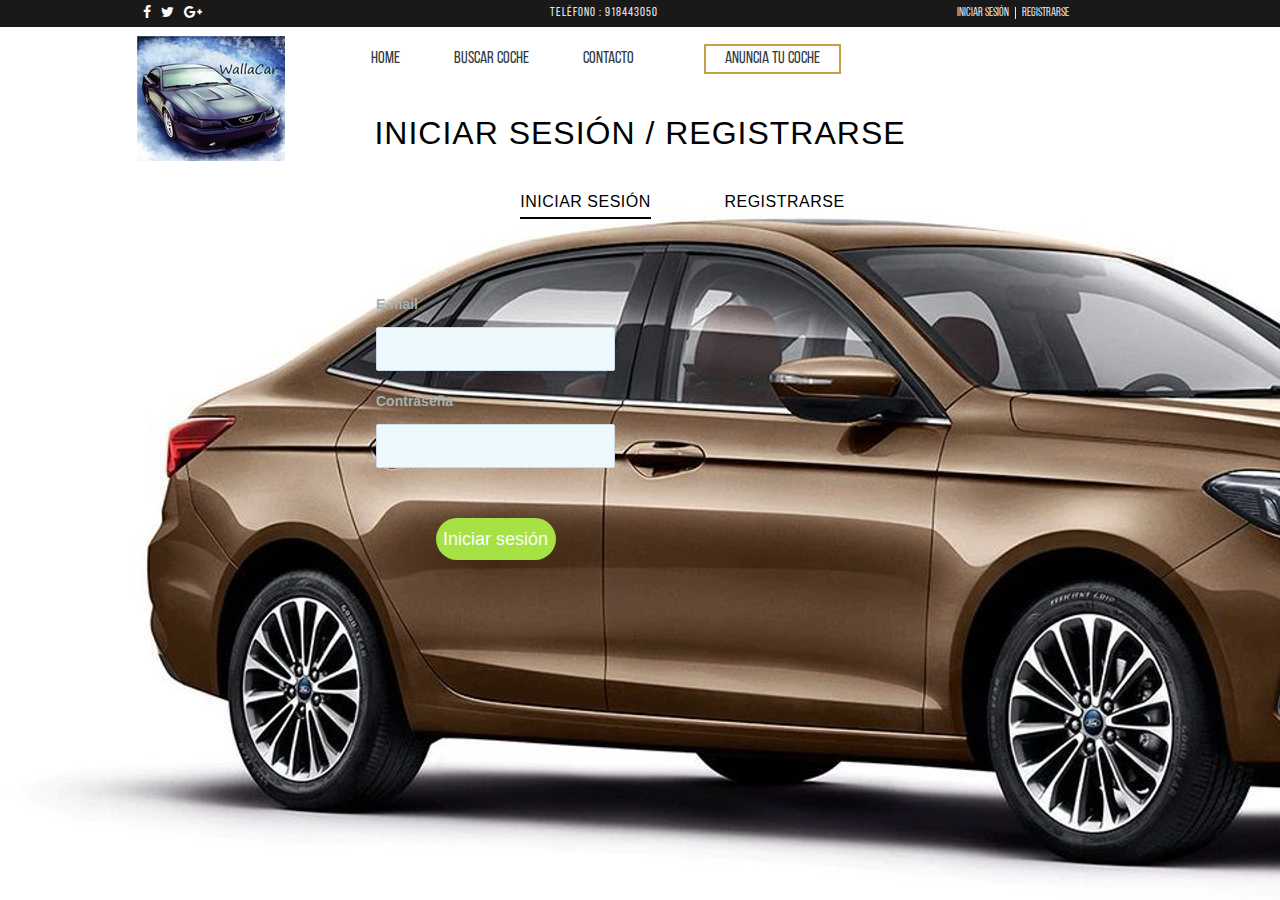
<file: login.html>
<!Doctype html>
<html>
<head>
	<meta charset="UTF-8">
	<title>Login</title>
	<meta name="description" content="Scarica gratis il nostro Template HTML/CSS GARAGE. Se avete bisogno di un design per il vostro sito web GARAGE può fare per voi. Web Domus Italia">
	<meta name="author" content="Web Domus Italia">
	<meta http-equiv="X-UA-Compatible" content="IE=edge,chrome=1">
	<meta name="viewport" content="width=device-width, initial-scale=1.0">
	<link rel="stylesheet" type="text/css" href="source/bootstrap-3.3.6-dist/css/bootstrap.css">
	<link rel="stylesheet" type="text/css" href="source/font-awesome-4.5.0/css/font-awesome.css">
	<link rel="stylesheet" type="text/css" href="style/slider.css">
	<link rel="stylesheet" type="text/css" href="style/mystyle.css">
  <link rel="stylesheet" type="text/css" href="login2.css">
</head>
<body>
<!-- Header -->
<div class="allcontain">
	<div class="header">
			<ul class="socialicon">
				<li><a href="#"><i class="fa fa-facebook"></i></a></li>
				<li><a href="#"><i class="fa fa-twitter"></i></a></li>
				<li><a href="#"><i class="fa fa-google-plus"></i></a></li>
			</ul>
			<ul class="givusacall">
				<li>Teléfono : 918443050 </li>
			</ul>
			<ul class="logreg">
				<li><a href="login.html">Iniciar sesión </a> </li>
				<li><a href="login.html"><span class="register">Registrarse</span></a></li>
			</ul>
	</div>
	<!-- Navbar Up -->
	<nav class="topnavbar navbar-default topnav">
		<div class="container">
			<div class="navbar-header">
				<button type="button" class="navbar-toggle collapsed toggle-costume" data-toggle="collapse" data-target="#upmenu" aria-expanded="false">
					<span class="sr-only"> Toggle navigaion</span>
					<span class="icon-bar"></span>
					<span class="icon-bar"></span>
					<span class="icon-bar"></span>
				</button>
				<a class="navbar-brand logo" href="index.html"><img src="WallaCar.jpg" alt="logo"></a>
			</div>	 
		</div>
		<div class="collapse navbar-collapse" id="upmenu">
			<ul class="nav navbar-nav" id="navbarontop">
				<li class="active"><a href="index.html">HOME</a> </li>
				<li class="dropdown">
					<a href="busqueda.html">BUSCAR COCHE </a>
				</li>
				<li class="dropdown">
						<a href="indexContacto.html">CONTACTO </a>
				</li>
				<button><span class="postnewcar">ANUNCIA TU COCHE</span></button>
			</ul>
		</div>
	</nav>
</div>
<div>
<section class="forms-section">
    <h1 class="section-title" style="color: black;">INICIAR SESIÓN / REGISTRARSE</h1>
    <div class="forms">
      <div class="form-wrapper is-active">
        <button type="button" class="switcher switcher-login" style="color: black;">
          INICIAR SESIÓN
          <span class="underline"></span>
        </button>
        <form class="form form-login">
          <fieldset>
            <legend>Please, enter your email and password for login.</legend>
            <div class="input-block">
              <label for="login-email">E-mail</label>
              <input id="login-email" type="email" required>
            </div>
            <div class="input-block">
              <label for="login-password">Contraseña</label>
              <input id="login-password" type="password" required>
            </div>
          </fieldset>
          <button type="submit" class="btn-login">Iniciar sesión</button>
        </form>
      </div>
	  <script async src="login.js"></script>
      <div class="form-wrapper">
        <button type="button" class="switcher switcher-signup" style="color: black;">
            REGISTRARSE
          <span class="underline"></span>
        </button>
        <form class="form form-signup">
          <fieldset>
            <legend>Please, enter your email, password and password confirmation for sign up.</legend>
            <div class="input-block">
              <label for="signup-email">E-mail</label>
              <input id="signup-email" type="email" required>
            </div>
            <div class="input-block">
              <label for="signup-password">Contraseña</label>
              <input id="signup-password" type="password" required>
            </div>
            <div class="input-block">
              <label for="signup-password-confirm">Confirmar contraseña</label>
              <input id="signup-password-confirm" type="password" required>
            </div>
          </fieldset>
          <button type="submit" class="btn-signup">Registrarse</button>
        </form>
      </div>
    </div>
  </section>
  </body>
  </html>
</file>
<file: menu.css>
.menu{
    padding:0;
    list-style:none;
    width:620px;
    font-size:18px;
    background:#c1c1c1;
    border: 1px solid rgba(0,0,0,0.8);
}
 
.menu li a{
    display: block;
    border-bottom: 1px solid rgba(0,0,0, 0.2);
    border-top: 1px solid rgba(255,255,255, 0.2);
    background:#3e3f44;
    text-decoration:none;
    color:#FFF;
    text-shadow: 1px 0px 1px rgba(0,0,0,0.2);
    filter: dropshadow(color=#000, offx=1, offy=0);
    padding:10px;
    padding-left:20px;
}
 
.menu li ul li a{
    font-size:14px;
    color:#47689d;
    text-shadow: 1px 0px 1px rgba(255,255,255,0.5);
    
}
 
.menu li a:hover{
    background:#4a6ba2;
    -moz-transition: background 0.3s ease-in;
    -webkit-transition: background 0.3s ease-in;
    -o-transition: background 0.3s ease-in;
}
 
.menu ul{
    margin:0;
    padding:0;
    list-style:none;
    height:0;
    overflow: hidden;
    transition:1s;
    -moz-transition:1s;
    -webkit-transition:1s;
}
 
.menu li:hover ul{
    height:120px;
    overflow-y:auto;
    overflow-x:hidden;
}
 
.menu ul li a{
    background:#fafafa;
}
 
.menu ul li a:hover {
    background: none repeat scroll 0 0 #ccc;
    color: #fff;
    -moz-transition: color 0.4s ease;
    -webkit-transition: color 0.4s ease;
    -o-transition: color 0.4s ease;
}
</file>
<file: login2.css>
*,
*::before,
*::after {
	box-sizing: border-box;
}

body {
	margin: 0;
	font-family: Roboto, -apple-system, 'Helvetica Neue', 'Segoe UI', Arial, sans-serif;
	background-image: url(fgg-min.jpg);
}

.forms-section {
	display: flex;
	flex-direction: column;
	justify-content: center;
	align-items: center;
}

.section-title {
	font-size: 32px;
	letter-spacing: 1px;
	color: #fff;
}

.forms {
	display: flex;
	align-items: flex-start;
	margin-top: 30px;
}

.form-wrapper {
	animation: hideLayer .3s ease-out forwards;
}

.form-wrapper.is-active {
	animation: showLayer .3s ease-in forwards;
}

@keyframes showLayer {
	50% {
		z-index: 1;
	}
	100% {
		z-index: 1;
	}
}

@keyframes hideLayer {
	0% {
		z-index: 1;
	}
	49.999% {
		z-index: 1;
	}
}

.switcher {
	position: relative;
	cursor: pointer;
	display: block;
	margin-right: auto;
	margin-left: auto;
	padding: 0;
	text-transform: uppercase;
	font-family: inherit;
	font-size: 16px;
	letter-spacing: .5px;
	color: #999;
	background-color: transparent;
	border: none;
	outline: none;
	transform: translateX(0);
	transition: all .3s ease-out;
}

.form-wrapper.is-active .switcher-login {
	color: #fff;
	transform: translateX(90px);
}

.form-wrapper.is-active .switcher-signup {
	color: #fff;
	transform: translateX(-90px);
}

.underline {
	position: absolute;
	bottom: -5px;
	left: 0;
	overflow: hidden;
	pointer-events: none;
	width: 100%;
	height: 2px;
}

.underline::before {
	content: '';
	position: absolute;
	top: 0;
	left: inherit;
	display: block;
	width: inherit;
	height: inherit;
	background-color: currentColor;
	transition: transform .2s ease-out;
}

.switcher-login .underline::before {
	transform: translateX(101%);
}

.switcher-signup .underline::before {
	transform: translateX(-101%);
}

.form-wrapper.is-active .underline::before {
	transform: translateX(0);
}

.form {
	overflow: hidden;
	min-width: 260px;
	margin-top: 50px;
	padding: 30px 25px;
  border-radius: 5px;
	transform-origin: top;
}

.form-login {
	animation: hideLogin .3s ease-out forwards;
}

.form-wrapper.is-active .form-login {
	animation: showLogin .3s ease-in forwards;
}

@keyframes showLogin {
	0% {
		background: #d7e7f1;
		transform: translate(40%, 10px);
	}
	50% {
		transform: translate(0, 0);
	}
	100% {
		background-color: #fff;
		transform: translate(35%, -20px);
	}
}

@keyframes hideLogin {
	0% {
		background-color: #fff;
		transform: translate(35%, -20px);
	}
	50% {
		transform: translate(0, 0);
	}
	100% {
		background: #d7e7f1;
		transform: translate(40%, 10px);
	}
}

.form-signup {
	animation: hideSignup .3s ease-out forwards;
}

.form-wrapper.is-active .form-signup {
	animation: showSignup .3s ease-in forwards;
}

@keyframes showSignup {
	0% {
		background: #d7e7f1;
		transform: translate(-40%, 10px) scaleY(.8);
	}
	50% {
		transform: translate(0, 0) scaleY(.8);
	}
	100% {
		background-color: #fff;
		transform: translate(-35%, -20px) scaleY(1);
	}
}

@keyframes hideSignup {
	0% {
		background-color: #fff;
		transform: translate(-35%, -20px) scaleY(1);
	}
	50% {
		transform: translate(0, 0) scaleY(.8);
	}
	100% {
		background: #d7e7f1;
		transform: translate(-40%, 10px) scaleY(.8);
	}
}

.form fieldset {
	position: relative;
	opacity: 0;
	margin: 0;
	padding: 0;
	border: 0;
	transition: all .3s ease-out;
}

.form-login fieldset {
	transform: translateX(-50%);
}

.form-signup fieldset {
	transform: translateX(50%);
}

.form-wrapper.is-active fieldset {
	opacity: 1;
	transform: translateX(0);
	transition: opacity .4s ease-in, transform .35s ease-in;
}

.form legend {
	position: absolute;
	overflow: hidden;
	width: 1px;
	height: 1px;
	clip: rect(0 0 0 0);
}

.input-block {
	margin-bottom: 20px;
}

.input-block label {
	font-size: 14px;
  color: #a1b4b4;
}

.input-block input {
	display: block;
	width: 100%;
	margin-top: 8px;
	padding-right: 15px;
	padding-left: 15px;
	font-size: 16px;
	line-height: 40px;
	color: #3b4465;
  background: #eef9fe;
  border: 1px solid #cddbef;
  border-radius: 2px;
}

.form [type='submit'] {
	opacity: 0;
	display: block;
	min-width: 120px;
	margin: 30px auto 10px;
	font-size: 18px;
	line-height: 40px;
	border-radius: 25px;
	border: none;
	transition: all .3s ease-out;
}

.form-wrapper.is-active .form [type='submit'] {
	opacity: 1;
	transform: translateX(0);
	transition: all .4s ease-in;
}

.btn-login {
	color: #fbfdff;
	background: #a7e245;
	transform: translateX(-30%);
}

.btn-signup {
	color: #a7e245;
	background: #fbfdff;
	box-shadow: inset 0 0 0 2px #a7e245;
	transform: translateX(30%);
}
</file>
<file: style/slider.css>
/*! jQuery UI - v1.11.4 - 2015-03-11
* http://jqueryui.com
* Includes: core.css, accordion.css, autocomplete.css, button.css, datepicker.css, dialog.css, draggable.css, menu.css, progressbar.css, resizable.css, selectable.css, selectmenu.css, slider.css, sortable.css, spinner.css, tabs.css, tooltip.css, theme.css
* To view and modify this theme, visit http://jqueryui.com/themeroller/?ffDefault=Verdana%2CArial%2Csans-serif&fwDefault=normal&fsDefault=1.1em&cornerRadius=4px&bgColorHeader=cccccc&bgTextureHeader=highlight_soft&bgImgOpacityHeader=75&borderColorHeader=aaaaaa&fcHeader=222222&iconColorHeader=222222&bgColorContent=ffffff&bgTextureContent=flat&bgImgOpacityContent=75&borderColorContent=aaaaaa&fcContent=222222&iconColorContent=222222&bgColorDefault=e6e6e6&bgTextureDefault=glass&bgImgOpacityDefault=75&borderColorDefault=d3d3d3&fcDefault=555555&iconColorDefault=888888&bgColorHover=dadada&bgTextureHover=glass&bgImgOpacityHover=75&borderColorHover=999999&fcHover=212121&iconColorHover=454545&bgColorActive=ffffff&bgTextureActive=glass&bgImgOpacityActive=65&borderColorActive=aaaaaa&fcActive=212121&iconColorActive=454545&bgColorHighlight=fbf9ee&bgTextureHighlight=glass&bgImgOpacityHighlight=55&borderColorHighlight=fcefa1&fcHighlight=363636&iconColorHighlight=2e83ff&bgColorError=fef1ec&bgTextureError=glass&bgImgOpacityError=95&borderColorError=cd0a0a&fcError=cd0a0a&iconColorError=cd0a0a&bgColorOverlay=aaaaaa&bgTextureOverlay=flat&bgImgOpacityOverlay=0&opacityOverlay=30&bgColorShadow=aaaaaa&bgTextureShadow=flat&bgImgOpacityShadow=0&opacityShadow=30&thicknessShadow=8px&offsetTopShadow=-8px&offsetLeftShadow=-8px&cornerRadiusShadow=8px
* Copyright 2015 jQuery Foundation and other contributors; Licensed MIT */

/* Layout helpers
----------------------------------*/
.ui-helper-hidden {
	display: none;
}
.ui-helper-hidden-accessible {
	border: 0;
	clip: rect(0 0 0 0);
	height: 1px;
	margin: -1px;
	overflow: hidden;
	padding: 0;
	position: absolute;
	width: 1px;
}
.ui-helper-reset {
	margin: 0;
	padding: 0;
	border: 0;
	outline: 0;
	line-height: 1.3;
	text-decoration: none;
	font-size: 100%;
	list-style: none;
}
.ui-helper-clearfix:before,
.ui-helper-clearfix:after {
	content: "";
	display: table;
	border-collapse: collapse;
}
.ui-helper-clearfix:after {
	clear: both;
}
.ui-helper-clearfix {
	min-height: 0; /* support: IE7 */
}
.ui-helper-zfix {
	width: 100%;
	height: 100%;
	top: 0;
	left: 0;
	position: absolute;
	opacity: 0;
	filter:Alpha(Opacity=0); /* support: IE8 */
}

.ui-front {
	z-index: 100;
}


/* Interaction Cues
----------------------------------*/
.ui-state-disabled {
	cursor: default !important;
}


/* Icons
----------------------------------*/

/* states and images */
.ui-icon {
	display: block;
	text-indent: -99999px;
	overflow: hidden;
	background-repeat: no-repeat;
}


/* Misc visuals
----------------------------------*/

/* Overlays */
.ui-widget-overlay {
	position: fixed;
	top: 0;
	left: 0;
	width: 100%;
	height: 100%;
}
.ui-accordion .ui-accordion-header {
	display: block;
	cursor: pointer;
	position: relative;
	margin: 2px 0 0 0;
	padding: .5em .5em .5em .7em;
	min-height: 0; /* support: IE7 */
	font-size: 100%;
}
.ui-accordion .ui-accordion-icons {
	padding-left: 2.2em;
}
.ui-accordion .ui-accordion-icons .ui-accordion-icons {
	padding-left: 2.2em;
}
.ui-accordion .ui-accordion-header .ui-accordion-header-icon {
	position: absolute;
	left: .5em;
	top: 50%;
	margin-top: -8px;
}
.ui-accordion .ui-accordion-content {
	padding: 1em 2.2em;
	border-top: 0;
	overflow: auto;
}
.ui-autocomplete {
	position: absolute;
	top: 0;
	left: 0;
	cursor: default;
}
.ui-button {
	display: inline-block;
	position: relative;
	padding: 0;
	line-height: normal;
	margin-right: .1em;
	cursor: pointer;
	vertical-align: middle;
	text-align: center;
	overflow: visible; /* removes extra width in IE */
}
.ui-button,
.ui-button:link,
.ui-button:visited,
.ui-button:hover,
.ui-button:active {
	text-decoration: none;
}
/* to make room for the icon, a width needs to be set here */
.ui-button-icon-only {
	width: 2.2em;
}
/* button elements seem to need a little more width */
button.ui-button-icon-only {
	width: 2.4em;
}
.ui-button-icons-only {
	width: 3.4em;
}
button.ui-button-icons-only {
	width: 3.7em;
}

/* button text element */
.ui-button .ui-button-text {
	display: block;
	line-height: normal;
}
.ui-button-text-only .ui-button-text {
	padding: .4em 1em;
}
.ui-button-icon-only .ui-button-text,
.ui-button-icons-only .ui-button-text {
	padding: .4em;
	text-indent: -9999999px;
}
.ui-button-text-icon-primary .ui-button-text,
.ui-button-text-icons .ui-button-text {
	padding: .4em 1em .4em 2.1em;
}
.ui-button-text-icon-secondary .ui-button-text,
.ui-button-text-icons .ui-button-text {
	padding: .4em 2.1em .4em 1em;
}
.ui-button-text-icons .ui-button-text {
	padding-left: 2.1em;
	padding-right: 2.1em;
}
/* no icon support for input elements, provide padding by default */
input.ui-button {
	padding: .4em 1em;
}

/* button icon element(s) */
.ui-button-icon-only .ui-icon,
.ui-button-text-icon-primary .ui-icon,
.ui-button-text-icon-secondary .ui-icon,
.ui-button-text-icons .ui-icon,
.ui-button-icons-only .ui-icon {
	position: absolute;
	top: 50%;
	margin-top: -8px;
}
.ui-button-icon-only .ui-icon {
	left: 50%;
	margin-left: -8px;
}
.ui-button-text-icon-primary .ui-button-icon-primary,
.ui-button-text-icons .ui-button-icon-primary,
.ui-button-icons-only .ui-button-icon-primary {
	left: .5em;
}
.ui-button-text-icon-secondary .ui-button-icon-secondary,
.ui-button-text-icons .ui-button-icon-secondary,
.ui-button-icons-only .ui-button-icon-secondary {
	right: .5em;
}

/* button sets */
.ui-buttonset {
	margin-right: 7px;
}
.ui-buttonset .ui-button {
	margin-left: 0;
	margin-right: -.3em;
}

/* workarounds */
/* reset extra padding in Firefox, see h5bp.com/l */
input.ui-button::-moz-focus-inner,
button.ui-button::-moz-focus-inner {
	border: 0;
	padding: 0;
}
.ui-datepicker {
	width: 17em;
	padding: .2em .2em 0;
	display: none;
}
.ui-datepicker .ui-datepicker-header {
	position: relative;
	padding: .2em 0;
}
.ui-datepicker .ui-datepicker-prev,
.ui-datepicker .ui-datepicker-next {
	position: absolute;
	top: 2px;
	width: 1.8em;
	height: 1.8em;
}
.ui-datepicker .ui-datepicker-prev-hover,
.ui-datepicker .ui-datepicker-next-hover {
	top: 1px;
}
.ui-datepicker .ui-datepicker-prev {
	left: 2px;
}
.ui-datepicker .ui-datepicker-next {
	right: 2px;
}
.ui-datepicker .ui-datepicker-prev-hover {
	left: 1px;
}
.ui-datepicker .ui-datepicker-next-hover {
	right: 1px;
}
.ui-datepicker .ui-datepicker-prev span,
.ui-datepicker .ui-datepicker-next span {
	display: block;
	position: absolute;
	left: 50%;
	margin-left: -8px;
	top: 50%;
	margin-top: -8px;
}
.ui-datepicker .ui-datepicker-title {
	margin: 0 2.3em;
	line-height: 1.8em;
	text-align: center;
}
.ui-datepicker .ui-datepicker-title select {
	font-size: 1em;
	margin: 1px 0;
}
.ui-datepicker select.ui-datepicker-month,
.ui-datepicker select.ui-datepicker-year {
	width: 45%;
}
.ui-datepicker table {
	width: 100%;
	font-size: .9em;
	border-collapse: collapse;
	margin: 0 0 .4em;
}
.ui-datepicker th {
	padding: .7em .3em;
	text-align: center;
	font-weight: bold;
	border: 0;
}
.ui-datepicker td {
	border: 0;
	padding: 1px;
}
.ui-datepicker td span,
.ui-datepicker td a {
	display: block;
	padding: .2em;
	text-align: right;
	text-decoration: none;
}
.ui-datepicker .ui-datepicker-buttonpane {
	background-image: none;
	margin: .7em 0 0 0;
	padding: 0 .2em;
	border-left: 0;
	border-right: 0;
	border-bottom: 0;
}
.ui-datepicker .ui-datepicker-buttonpane button {
	float: right;
	margin: .5em .2em .4em;
	cursor: pointer;
	padding: .2em .6em .3em .6em;
	width: auto;
	overflow: visible;
}
.ui-datepicker .ui-datepicker-buttonpane button.ui-datepicker-current {
	float: left;
}

/* with multiple calendars */
.ui-datepicker.ui-datepicker-multi {
	width: auto;
}
.ui-datepicker-multi .ui-datepicker-group {
	float: left;
}
.ui-datepicker-multi .ui-datepicker-group table {
	width: 95%;
	margin: 0 auto .4em;
}
.ui-datepicker-multi-2 .ui-datepicker-group {
	width: 50%;
}
.ui-datepicker-multi-3 .ui-datepicker-group {
	width: 33.3%;
}
.ui-datepicker-multi-4 .ui-datepicker-group {
	width: 25%;
}
.ui-datepicker-multi .ui-datepicker-group-last .ui-datepicker-header,
.ui-datepicker-multi .ui-datepicker-group-middle .ui-datepicker-header {
	border-left-width: 0;
}
.ui-datepicker-multi .ui-datepicker-buttonpane {
	clear: left;
}
.ui-datepicker-row-break {
	clear: both;
	width: 100%;
	font-size: 0;
}

/* RTL support */
.ui-datepicker-rtl {
	direction: rtl;
}
.ui-datepicker-rtl .ui-datepicker-prev {
	right: 2px;
	left: auto;
}
.ui-datepicker-rtl .ui-datepicker-next {
	left: 2px;
	right: auto;
}
.ui-datepicker-rtl .ui-datepicker-prev:hover {
	right: 1px;
	left: auto;
}
.ui-datepicker-rtl .ui-datepicker-next:hover {
	left: 1px;
	right: auto;
}
.ui-datepicker-rtl .ui-datepicker-buttonpane {
	clear: right;
}
.ui-datepicker-rtl .ui-datepicker-buttonpane button {
	float: left;
}
.ui-datepicker-rtl .ui-datepicker-buttonpane button.ui-datepicker-current,
.ui-datepicker-rtl .ui-datepicker-group {
	float: right;
}
.ui-datepicker-rtl .ui-datepicker-group-last .ui-datepicker-header,
.ui-datepicker-rtl .ui-datepicker-group-middle .ui-datepicker-header {
	border-right-width: 0;
	border-left-width: 1px;
}
.ui-dialog {
	overflow: hidden;
	position: absolute;
	top: 0;
	left: 0;
	padding: .2em;
	outline: 0;
}
.ui-dialog .ui-dialog-titlebar {
	padding: .4em 1em;
	position: relative;
}
.ui-dialog .ui-dialog-title {
	float: left;
	margin: .1em 0;
	white-space: nowrap;
	width: 90%;
	overflow: hidden;
	text-overflow: ellipsis;
}
.ui-dialog .ui-dialog-titlebar-close {
	position: absolute;
	right: .3em;
	top: 50%;
	width: 20px;
	margin: -10px 0 0 0;
	padding: 1px;
	height: 20px;
}
.ui-dialog .ui-dialog-content {
	position: relative;
	border: 0;
	padding: .5em 1em;
	background: none;
	overflow: auto;
}
.ui-dialog .ui-dialog-buttonpane {
	text-align: left;
	border-width: 1px 0 0 0;
	background-image: none;
	margin-top: .5em;
	padding: .3em 1em .5em .4em;
}
.ui-dialog .ui-dialog-buttonpane .ui-dialog-buttonset {
	float: right;
}
.ui-dialog .ui-dialog-buttonpane button {
	margin: .5em .4em .5em 0;
	cursor: pointer;
}
.ui-dialog .ui-resizable-se {
	width: 12px;
	height: 12px;
	right: -5px;
	bottom: -5px;
	background-position: 16px 16px;
}
.ui-draggable .ui-dialog-titlebar {
	cursor: move;
}
.ui-draggable-handle {
	-ms-touch-action: none;
	touch-action: none;
}
.ui-menu {
	list-style: none;
	padding: 0;
	margin: 0;
	display: block;
	outline: none;
}
.ui-menu .ui-menu {
	position: absolute;
}
.ui-menu .ui-menu-item {
	position: relative;
	margin: 0;
	padding: 3px 1em 3px .4em;
	cursor: pointer;
	min-height: 0; /* support: IE7 */
	/* support: IE10, see #8844 */
	list-style-image: url("[data-uri]");
}
.ui-menu .ui-menu-divider {
	margin: 5px 0;
	height: 0;
	font-size: 0;
	line-height: 0;
	border-width: 1px 0 0 0;
}
.ui-menu .ui-state-focus,
.ui-menu .ui-state-active {
	margin: -1px;
}

/* icon support */
.ui-menu-icons {
	position: relative;
}
.ui-menu-icons .ui-menu-item {
	padding-left: 2em;
}

/* left-aligned */
.ui-menu .ui-icon {
	position: absolute;
	top: 0;
	bottom: 0;
	left: .2em;
	margin: auto 0;
}

/* right-aligned */
.ui-menu .ui-menu-icon {
	left: auto;
	right: 0;
}
.ui-progressbar {
	height: 2em;
	text-align: left;
	overflow: hidden;
}
.ui-progressbar .ui-progressbar-value {
	margin: -1px;
	height: 100%;
}
.ui-progressbar .ui-progressbar-overlay {
	background: url("[data-uri]");
	height: 100%;
	filter: alpha(opacity=25); /* support: IE8 */
	opacity: 0.25;
}
.ui-progressbar-indeterminate .ui-progressbar-value {
	background-image: none;
}
.ui-resizable {
	position: relative;
}
.ui-resizable-handle {
	position: absolute;
	font-size: 0.1px;
	display: block;
	-ms-touch-action: none;
	touch-action: none;
}
.ui-resizable-disabled .ui-resizable-handle,
.ui-resizable-autohide .ui-resizable-handle {
	display: none;
}
.ui-resizable-n {
	cursor: n-resize;
	height: 7px;
	width: 100%;
	top: -5px;
	left: 0;
}
.ui-resizable-s {
	cursor: s-resize;
	height: 7px;
	width: 100%;
	bottom: -5px;
	left: 0;
}
.ui-resizable-e {
	cursor: e-resize;
	width: 7px;
	right: -5px;
	top: 0;
	height: 100%;
}
.ui-resizable-w {
	cursor: w-resize;
	width: 7px;
	left: -5px;
	top: 0;
	height: 100%;
}
.ui-resizable-se {
	cursor: se-resize;
	width: 12px;
	height: 12px;
	right: 1px;
	bottom: 1px;
}
.ui-resizable-sw {
	cursor: sw-resize;
	width: 9px;
	height: 9px;
	left: -5px;
	bottom: -5px;
}
.ui-resizable-nw {
	cursor: nw-resize;
	width: 9px;
	height: 9px;
	left: -5px;
	top: -5px;
}
.ui-resizable-ne {
	cursor: ne-resize;
	width: 9px;
	height: 9px;
	right: -5px;
	top: -5px;
}
.ui-selectable {
	-ms-touch-action: none;
	touch-action: none;
}
.ui-selectable-helper {
	position: absolute;
	z-index: 100;
	border: 1px dotted black;
}
.ui-selectmenu-menu {
	padding: 0;
	margin: 0;
	position: absolute;
	top: 0;
	left: 0;
	display: none;
}
.ui-selectmenu-menu .ui-menu {
	overflow: auto;
	/* Support: IE7 */
	overflow-x: hidden;
	padding-bottom: 1px;
}
.ui-selectmenu-menu .ui-menu .ui-selectmenu-optgroup {
	font-size: 1em;
	font-weight: bold;
	line-height: 1.5;
	padding: 2px 0.4em;
	margin: 0.5em 0 0 0;
	height: auto;
	border: 0;
}
.ui-selectmenu-open {
	display: block;
}
.ui-selectmenu-button {
	display: inline-block;
	overflow: hidden;
	position: relative;
	text-decoration: none;
	cursor: pointer;
}
.ui-selectmenu-button span.ui-icon {
	right: 0.5em;
	left: auto;
	margin-top: -8px;
	position: absolute;
	top: 50%;
}
.ui-selectmenu-button span.ui-selectmenu-text {
	text-align: left;
	padding: 0.4em 2.1em 0.4em 1em;
	display: block;
	line-height: 1.4;
	overflow: hidden;
	text-overflow: ellipsis;
	white-space: nowrap;
}
.ui-slider {
	position: relative;
	text-align: left;
}
.ui-slider .ui-slider-handle {
	position: absolute;
	z-index: 2;
	width: 12px;
	height: 12px;
	cursor: default;
	-ms-touch-action: none;
	touch-action: none;
}
.ui-slider .ui-slider-range {
	position: absolute;
	z-index: 1;
	font-size: .7em;
	display: block;
	border: 0;
	background-position: 0 0;
}

/* support: IE8 - See #6727 */
.ui-slider.ui-state-disabled .ui-slider-handle,
.ui-slider.ui-state-disabled .ui-slider-range {
	filter: inherit;
}

.ui-slider-horizontal {
	height: 4px;
}
.ui-slider-horizontal .ui-slider-handle {
	top: -4px;
	margin-left: -.6em;
}
.ui-slider-horizontal .ui-slider-range {
	top: 0;
	height: 100%;
}
.ui-slider-horizontal .ui-slider-range-min {
	left: 0;
}
.ui-slider-horizontal .ui-slider-range-max {
	right: 0;
}

.ui-slider-vertical {
	width: .8em;
	height: 100px;
}
.ui-slider-vertical .ui-slider-handle {
	left: -.3em;
	margin-left: 0;
	margin-bottom: -.6em;
}
.ui-slider-vertical .ui-slider-range {
	left: 0;
	width: 100%;
}
.ui-slider-vertical .ui-slider-range-min {
	bottom: 0;
}
.ui-slider-vertical .ui-slider-range-max {
	top: 0;
}
.ui-sortable-handle {
	-ms-touch-action: none;
	touch-action: none;
}
.ui-spinner {
	position: relative;
	display: inline-block;
	overflow: hidden;
	padding: 0;
	vertical-align: middle;
}
.ui-spinner-input {
	border: none;
	background: none;
	color: inherit;
	padding: 0;
	margin: .2em 0;
	vertical-align: middle;
	margin-left: .4em;
	margin-right: 22px;
}
.ui-spinner-button {
	width: 16px;
	height: 50%;
	font-size: .5em;
	padding: 0;
	margin: 0;
	text-align: center;
	position: absolute;
	cursor: default;
	display: block;
	overflow: hidden;
	right: 0;
}
/* more specificity required here to override default borders */
.ui-spinner a.ui-spinner-button {
	border-top: none;
	border-bottom: none;
	border-right: none;
}
/* vertically center icon */
.ui-spinner .ui-icon {
	position: absolute;
	margin-top: -8px;
	top: 50%;
	left: 0;
}
.ui-spinner-up {
	top: 0;
}
.ui-spinner-down {
	bottom: 0;
}

/* TR overrides */
.ui-spinner .ui-icon-triangle-1-s {
	/* need to fix icons sprite */
	background-position: -65px -16px;
}
.ui-tabs {
	position: relative;/* position: relative prevents IE scroll bug (element with position: relative inside container with overflow: auto appear as "fixed") */
	padding: .2em;
}
.ui-tabs .ui-tabs-nav {
	margin: 0;
	padding: .2em .2em 0;
}
.ui-tabs .ui-tabs-nav li {
	list-style: none;
	float: left;
	position: relative;
	top: 0;
	margin: 1px .2em 0 0;
	border-bottom-width: 0;
	padding: 0;
	white-space: nowrap;
}
.ui-tabs .ui-tabs-nav .ui-tabs-anchor {
	float: left;
	padding: .5em 1em;
	text-decoration: none;
}
.ui-tabs .ui-tabs-nav li.ui-tabs-active {
	margin-bottom: -1px;
	padding-bottom: 1px;
}
.ui-tabs .ui-tabs-nav li.ui-tabs-active .ui-tabs-anchor,
.ui-tabs .ui-tabs-nav li.ui-state-disabled .ui-tabs-anchor,
.ui-tabs .ui-tabs-nav li.ui-tabs-loading .ui-tabs-anchor {
	cursor: text;
}
.ui-tabs-collapsible .ui-tabs-nav li.ui-tabs-active .ui-tabs-anchor {
	cursor: pointer;
}
.ui-tabs .ui-tabs-panel {
	display: block;
	border-width: 0;
	padding: 1em 1.4em;
	background: none;
}
.ui-tooltip {
	padding: 8px;
	position: absolute;
	z-index: 9999;
	max-width: 300px;
	-webkit-box-shadow: 0 0 5px #aaa;
	box-shadow: 0 0 5px #aaa;
}
body .ui-tooltip {
	border-width: 2px;
}

/* Component containers
----------------------------------*/
.ui-widget {
	font-family: Verdana,Arial,sans-serif;
	font-size: 1.1em;
}
.ui-widget .ui-widget {
	font-size: 1em;
}
.ui-widget input,
.ui-widget select,
.ui-widget textarea,
.ui-widget button {
	font-family: Verdana,Arial,sans-serif;
	font-size: 1em;
}
.ui-widget-content {
	 
	background: #fff;
 
}
.ui-widget-content a {
	color: #222222;
}
.ui-widget-header {
	 
	background: #020243;
	color: #222222;
	font-weight: bold;
}
.ui-widget-header a {
	color: #222222;
}

/* Interaction states
----------------------------------*/
.ui-state-default,
.ui-widget-content .ui-state-default,
.ui-widget-header .ui-state-default {
	 
	background: #020243;
	font-weight: normal;
	color: #555555;
}
.ui-state-default a,
.ui-state-default a:link,
.ui-state-default a:visited {
	color: #555555;
	text-decoration: none;
}
.ui-state-hover,
.ui-widget-content .ui-state-hover,
.ui-widget-header .ui-state-hover,
.ui-state-focus,
.ui-widget-content .ui-state-focus,
.ui-widget-header .ui-state-focus {
	 
	background: #dadada  ;
	font-weight: normal;
	color: #212121;
}
.ui-state-hover a,
.ui-state-hover a:hover,
.ui-state-hover a:link,
.ui-state-hover a:visited,
.ui-state-focus a,
.ui-state-focus a:hover,
.ui-state-focus a:link,
.ui-state-focus a:visited {
	color: #212121;
	text-decoration: none;
}
.ui-state-active,
.ui-widget-content .ui-state-active,
.ui-widget-header .ui-state-active {
	border: 1px solid #aaaaaa;
	background: #ffffff url("images/ui-bg_glass_65_ffffff_1x400.png") 50% 50% repeat-x;
	font-weight: normal;
	color: #212121;
}
.ui-state-active a,
.ui-state-active a:link,
.ui-state-active a:visited {
	color: #212121;
	text-decoration: none;
}

/* Interaction Cues
----------------------------------*/
.ui-state-highlight,
.ui-widget-content .ui-state-highlight,
.ui-widget-header .ui-state-highlight {
	border: 1px solid #fcefa1;
	background: #fbf9ee url("images/ui-bg_glass_55_fbf9ee_1x400.png") 50% 50% repeat-x;
	color: #363636;
}
.ui-state-highlight a,
.ui-widget-content .ui-state-highlight a,
.ui-widget-header .ui-state-highlight a {
	color: #363636;
}
.ui-state-error,
.ui-widget-content .ui-state-error,
.ui-widget-header .ui-state-error {
	border: 1px solid #cd0a0a;
	background: #fef1ec url("images/ui-bg_glass_95_fef1ec_1x400.png") 50% 50% repeat-x;
	color: #cd0a0a;
}
.ui-state-error a,
.ui-widget-content .ui-state-error a,
.ui-widget-header .ui-state-error a {
	color: #cd0a0a;
}
.ui-state-error-text,
.ui-widget-content .ui-state-error-text,
.ui-widget-header .ui-state-error-text {
	color: #cd0a0a;
}
.ui-priority-primary,
.ui-widget-content .ui-priority-primary,
.ui-widget-header .ui-priority-primary {
	font-weight: bold;
}
.ui-priority-secondary,
.ui-widget-content .ui-priority-secondary,
.ui-widget-header .ui-priority-secondary {
	opacity: .7;
	filter:Alpha(Opacity=70); /* support: IE8 */
	font-weight: normal;
}
.ui-state-disabled,
.ui-widget-content .ui-state-disabled,
.ui-widget-header .ui-state-disabled {
	opacity: .35;
	filter:Alpha(Opacity=35); /* support: IE8 */
	background-image: none;
}
.ui-state-disabled .ui-icon {
	filter:Alpha(Opacity=35); /* support: IE8 - See #6059 */
}

/* Icons
----------------------------------*/

/* states and images */
.ui-icon {
	width: 16px;
	height: 16px;
}
.ui-icon,
.ui-widget-content .ui-icon {
	background-image: url("images/ui-icons_222222_256x240.png");
}
.ui-widget-header .ui-icon {
	background-image: url("images/ui-icons_222222_256x240.png");
}
.ui-state-default .ui-icon {
	background-image: url("images/ui-icons_888888_256x240.png");
}
.ui-state-hover .ui-icon,
.ui-state-focus .ui-icon {
	background-image: url("images/ui-icons_454545_256x240.png");
}
.ui-state-active .ui-icon {
	background-image: url("images/ui-icons_454545_256x240.png");
}
.ui-state-highlight .ui-icon {
	background-image: url("images/ui-icons_2e83ff_256x240.png");
}
.ui-state-error .ui-icon,
.ui-state-error-text .ui-icon {
	background-image: url("images/ui-icons_cd0a0a_256x240.png");
}

/* positioning */
.ui-icon-blank { background-position: 16px 16px; }
.ui-icon-carat-1-n { background-position: 0 0; }
.ui-icon-carat-1-ne { background-position: -16px 0; }
.ui-icon-carat-1-e { background-position: -32px 0; }
.ui-icon-carat-1-se { background-position: -48px 0; }
.ui-icon-carat-1-s { background-position: -64px 0; }
.ui-icon-carat-1-sw { background-position: -80px 0; }
.ui-icon-carat-1-w { background-position: -96px 0; }
.ui-icon-carat-1-nw { background-position: -112px 0; }
.ui-icon-carat-2-n-s { background-position: -128px 0; }
.ui-icon-carat-2-e-w { background-position: -144px 0; }
.ui-icon-triangle-1-n { background-position: 0 -16px; }
.ui-icon-triangle-1-ne { background-position: -16px -16px; }
.ui-icon-triangle-1-e { background-position: -32px -16px; }
.ui-icon-triangle-1-se { background-position: -48px -16px; }
.ui-icon-triangle-1-s { background-position: -64px -16px; }
.ui-icon-triangle-1-sw { background-position: -80px -16px; }
.ui-icon-triangle-1-w { background-position: -96px -16px; }
.ui-icon-triangle-1-nw { background-position: -112px -16px; }
.ui-icon-triangle-2-n-s { background-position: -128px -16px; }
.ui-icon-triangle-2-e-w { background-position: -144px -16px; }
.ui-icon-arrow-1-n { background-position: 0 -32px; }
.ui-icon-arrow-1-ne { background-position: -16px -32px; }
.ui-icon-arrow-1-e { background-position: -32px -32px; }
.ui-icon-arrow-1-se { background-position: -48px -32px; }
.ui-icon-arrow-1-s { background-position: -64px -32px; }
.ui-icon-arrow-1-sw { background-position: -80px -32px; }
.ui-icon-arrow-1-w { background-position: -96px -32px; }
.ui-icon-arrow-1-nw { background-position: -112px -32px; }
.ui-icon-arrow-2-n-s { background-position: -128px -32px; }
.ui-icon-arrow-2-ne-sw { background-position: -144px -32px; }
.ui-icon-arrow-2-e-w { background-position: -160px -32px; }
.ui-icon-arrow-2-se-nw { background-position: -176px -32px; }
.ui-icon-arrowstop-1-n { background-position: -192px -32px; }
.ui-icon-arrowstop-1-e { background-position: -208px -32px; }
.ui-icon-arrowstop-1-s { background-position: -224px -32px; }
.ui-icon-arrowstop-1-w { background-position: -240px -32px; }
.ui-icon-arrowthick-1-n { background-position: 0 -48px; }
.ui-icon-arrowthick-1-ne { background-position: -16px -48px; }
.ui-icon-arrowthick-1-e { background-position: -32px -48px; }
.ui-icon-arrowthick-1-se { background-position: -48px -48px; }
.ui-icon-arrowthick-1-s { background-position: -64px -48px; }
.ui-icon-arrowthick-1-sw { background-position: -80px -48px; }
.ui-icon-arrowthick-1-w { background-position: -96px -48px; }
.ui-icon-arrowthick-1-nw { background-position: -112px -48px; }
.ui-icon-arrowthick-2-n-s { background-position: -128px -48px; }
.ui-icon-arrowthick-2-ne-sw { background-position: -144px -48px; }
.ui-icon-arrowthick-2-e-w { background-position: -160px -48px; }
.ui-icon-arrowthick-2-se-nw { background-position: -176px -48px; }
.ui-icon-arrowthickstop-1-n { background-position: -192px -48px; }
.ui-icon-arrowthickstop-1-e { background-position: -208px -48px; }
.ui-icon-arrowthickstop-1-s { background-position: -224px -48px; }
.ui-icon-arrowthickstop-1-w { background-position: -240px -48px; }
.ui-icon-arrowreturnthick-1-w { background-position: 0 -64px; }
.ui-icon-arrowreturnthick-1-n { background-position: -16px -64px; }
.ui-icon-arrowreturnthick-1-e { background-position: -32px -64px; }
.ui-icon-arrowreturnthick-1-s { background-position: -48px -64px; }
.ui-icon-arrowreturn-1-w { background-position: -64px -64px; }
.ui-icon-arrowreturn-1-n { background-position: -80px -64px; }
.ui-icon-arrowreturn-1-e { background-position: -96px -64px; }
.ui-icon-arrowreturn-1-s { background-position: -112px -64px; }
.ui-icon-arrowrefresh-1-w { background-position: -128px -64px; }
.ui-icon-arrowrefresh-1-n { background-position: -144px -64px; }
.ui-icon-arrowrefresh-1-e { background-position: -160px -64px; }
.ui-icon-arrowrefresh-1-s { background-position: -176px -64px; }
.ui-icon-arrow-4 { background-position: 0 -80px; }
.ui-icon-arrow-4-diag { background-position: -16px -80px; }
.ui-icon-extlink { background-position: -32px -80px; }
.ui-icon-newwin { background-position: -48px -80px; }
.ui-icon-refresh { background-position: -64px -80px; }
.ui-icon-shuffle { background-position: -80px -80px; }
.ui-icon-transfer-e-w { background-position: -96px -80px; }
.ui-icon-transferthick-e-w { background-position: -112px -80px; }
.ui-icon-folder-collapsed { background-position: 0 -96px; }
.ui-icon-folder-open { background-position: -16px -96px; }
.ui-icon-document { background-position: -32px -96px; }
.ui-icon-document-b { background-position: -48px -96px; }
.ui-icon-note { background-position: -64px -96px; }
.ui-icon-mail-closed { background-position: -80px -96px; }
.ui-icon-mail-open { background-position: -96px -96px; }
.ui-icon-suitcase { background-position: -112px -96px; }
.ui-icon-comment { background-position: -128px -96px; }
.ui-icon-person { background-position: -144px -96px; }
.ui-icon-print { background-position: -160px -96px; }
.ui-icon-trash { background-position: -176px -96px; }
.ui-icon-locked { background-position: -192px -96px; }
.ui-icon-unlocked { background-position: -208px -96px; }
.ui-icon-bookmark { background-position: -224px -96px; }
.ui-icon-tag { background-position: -240px -96px; }
.ui-icon-home { background-position: 0 -112px; }
.ui-icon-flag { background-position: -16px -112px; }
.ui-icon-calendar { background-position: -32px -112px; }
.ui-icon-cart { background-position: -48px -112px; }
.ui-icon-pencil { background-position: -64px -112px; }
.ui-icon-clock { background-position: -80px -112px; }
.ui-icon-disk { background-position: -96px -112px; }
.ui-icon-calculator { background-position: -112px -112px; }
.ui-icon-zoomin { background-position: -128px -112px; }
.ui-icon-zoomout { background-position: -144px -112px; }
.ui-icon-search { background-position: -160px -112px; }
.ui-icon-wrench { background-position: -176px -112px; }
.ui-icon-gear { background-position: -192px -112px; }
.ui-icon-heart { background-position: -208px -112px; }
.ui-icon-star { background-position: -224px -112px; }
.ui-icon-link { background-position: -240px -112px; }
.ui-icon-cancel { background-position: 0 -128px; }
.ui-icon-plus { background-position: -16px -128px; }
.ui-icon-plusthick { background-position: -32px -128px; }
.ui-icon-minus { background-position: -48px -128px; }
.ui-icon-minusthick { background-position: -64px -128px; }
.ui-icon-close { background-position: -80px -128px; }
.ui-icon-closethick { background-position: -96px -128px; }
.ui-icon-key { background-position: -112px -128px; }
.ui-icon-lightbulb { background-position: -128px -128px; }
.ui-icon-scissors { background-position: -144px -128px; }
.ui-icon-clipboard { background-position: -160px -128px; }
.ui-icon-copy { background-position: -176px -128px; }
.ui-icon-contact { background-position: -192px -128px; }
.ui-icon-image { background-position: -208px -128px; }
.ui-icon-video { background-position: -224px -128px; }
.ui-icon-script { background-position: -240px -128px; }
.ui-icon-alert { background-position: 0 -144px; }
.ui-icon-info { background-position: -16px -144px; }
.ui-icon-notice { background-position: -32px -144px; }
.ui-icon-help { background-position: -48px -144px; }
.ui-icon-check { background-position: -64px -144px; }
.ui-icon-bullet { background-position: -80px -144px; }
.ui-icon-radio-on { background-position: -96px -144px; }
.ui-icon-radio-off { background-position: -112px -144px; }
.ui-icon-pin-w { background-position: -128px -144px; }
.ui-icon-pin-s { background-position: -144px -144px; }
.ui-icon-play { background-position: 0 -160px; }
.ui-icon-pause { background-position: -16px -160px; }
.ui-icon-seek-next { background-position: -32px -160px; }
.ui-icon-seek-prev { background-position: -48px -160px; }
.ui-icon-seek-end { background-position: -64px -160px; }
.ui-icon-seek-start { background-position: -80px -160px; }
/* ui-icon-seek-first is deprecated, use ui-icon-seek-start instead */
.ui-icon-seek-first { background-position: -80px -160px; }
.ui-icon-stop { background-position: -96px -160px; }
.ui-icon-eject { background-position: -112px -160px; }
.ui-icon-volume-off { background-position: -128px -160px; }
.ui-icon-volume-on { background-position: -144px -160px; }
.ui-icon-power { background-position: 0 -176px; }
.ui-icon-signal-diag { background-position: -16px -176px; }
.ui-icon-signal { background-position: -32px -176px; }
.ui-icon-battery-0 { background-position: -48px -176px; }
.ui-icon-battery-1 { background-position: -64px -176px; }
.ui-icon-battery-2 { background-position: -80px -176px; }
.ui-icon-battery-3 { background-position: -96px -176px; }
.ui-icon-circle-plus { background-position: 0 -192px; }
.ui-icon-circle-minus { background-position: -16px -192px; }
.ui-icon-circle-close { background-position: -32px -192px; }
.ui-icon-circle-triangle-e { background-position: -48px -192px; }
.ui-icon-circle-triangle-s { background-position: -64px -192px; }
.ui-icon-circle-triangle-w { background-position: -80px -192px; }
.ui-icon-circle-triangle-n { background-position: -96px -192px; }
.ui-icon-circle-arrow-e { background-position: -112px -192px; }
.ui-icon-circle-arrow-s { background-position: -128px -192px; }
.ui-icon-circle-arrow-w { background-position: -144px -192px; }
.ui-icon-circle-arrow-n { background-position: -160px -192px; }
.ui-icon-circle-zoomin { background-position: -176px -192px; }
.ui-icon-circle-zoomout { background-position: -192px -192px; }
.ui-icon-circle-check { background-position: -208px -192px; }
.ui-icon-circlesmall-plus { background-position: 0 -208px; }
.ui-icon-circlesmall-minus { background-position: -16px -208px; }
.ui-icon-circlesmall-close { background-position: -32px -208px; }
.ui-icon-squaresmall-plus { background-position: -48px -208px; }
.ui-icon-squaresmall-minus { background-position: -64px -208px; }
.ui-icon-squaresmall-close { background-position: -80px -208px; }
.ui-icon-grip-dotted-vertical { background-position: 0 -224px; }
.ui-icon-grip-dotted-horizontal { background-position: -16px -224px; }
.ui-icon-grip-solid-vertical { background-position: -32px -224px; }
.ui-icon-grip-solid-horizontal { background-position: -48px -224px; }
.ui-icon-gripsmall-diagonal-se { background-position: -64px -224px; }
.ui-icon-grip-diagonal-se { background-position: -80px -224px; }


/* Misc visuals
----------------------------------*/

/* Corner radius */
.ui-corner-all,
.ui-corner-top,
.ui-corner-left,
.ui-corner-tl {
	border-top-left-radius: 50px;
}
.ui-corner-all,
.ui-corner-top,
.ui-corner-right,
.ui-corner-tr {
	border-top-right-radius: 50px;
}
.ui-corner-all,
.ui-corner-bottom,
.ui-corner-left,
.ui-corner-bl {
	border-bottom-left-radius: 50px;
}
.ui-corner-all,
.ui-corner-bottom,
.ui-corner-right,
.ui-corner-br {
	border-bottom-right-radius: 50px;
}

/* Overlays */
.ui-widget-overlay {
	background: #aaaaaa url("images/ui-bg_flat_0_aaaaaa_40x100.png") 50% 50% repeat-x;
	opacity: .3;
	filter: Alpha(Opacity=30); /* support: IE8 */
}
.ui-widget-shadow {
	margin: -8px 0 0 -8px;
	padding: 8px;
	background: #aaaaaa url("images/ui-bg_flat_0_aaaaaa_40x100.png") 50% 50% repeat-x;
	opacity: .3;
	filter: Alpha(Opacity=30); /* support: IE8 */
	border-radius: 8px;
}
</file>
<file: style/mystyle.css>
/*
 Theme Name: GARAGE
 Author: Web Domus ITALIA
 Author URI: http://www.webdomus.net/
 Description: GARAGE a multi-purpose HTML5 template built with latest Bootstrap framework. It offers flexible solutions, responsive, well documented and comes packed with tons of feature and options which they can be easily customized! It is a perfect solution for all kinds of businesses from small businesses to startups and bloggers.
 Version: 1.0.0
 License:  GARAGE template is under Creative Commons Attribution 4.0 International License.
 Template: GARAGE
 */


.allcontain{
	max-width: 1366px;
	margin-left: auto;
	margin-right: auto;
}
.header{
	background-color: #191919;
	
}
.header .container{
	padding: 0px;
}

.socialicon{
list-style-type: none;
display: inline-block;
margin: 0px;
padding-left: 11.2%;
 
}
.socialicon>li{
float: left;
padding-top: 2px;

}
.socialicon>li>a{
padding-right: 10px;
color: #fff;
text-decoration: none;
}
.socialicon>li>a:hover{
	color: #C59E47;

}
 
.givusacall{
	list-style-type: none;
	display: inline-block;
	letter-spacing: 1px;
	font-family: 'BebasNeue Regular';
	font-size: 12.7px;	
	color: #E7E7E7;
	margin-bottom: 0px;
	padding-left: 26.1%;
}
.givusacall>li{
		float: right;
}
 .logreg{
 	list-style-type: none;
 	display: inline-block;
 	
	font-family: 'BebasNeue Regular';
	font-size: 9pt;
	color: #E7E7E7;
	margin-bottom: 0px;
	padding-left: 23%;
}
.logreg>li{
float: left;

}
.logreg>li>a{
	text-decoration: none;
	color: #E7E7E7;
	padding-right: 6px;
}
.logreg>li>a:hover{
	color:#C59E47;
}
.logreg .register{
	border-left: 1px solid #E7E7E7;
	padding-left: 6px;
	padding-top: 0px;
	padding-bottom: 0px;
}
@media screen and (max-width: 825px) {
.socialicon{
padding-left: 5%;
}
.givusacall{
	padding-left: 15%;
}
}
@media screen and (max-width: 555px){
	.givusacall{
	padding-left: 10%;
}
.logreg{
		padding-left: 13%;
}
}
@media screen and (max-width: 440px){
	.givusacall{
	padding-left: 3%;
	font-size: 11px;
}
.logreg{
		padding-left: 8%;
		font-size: 11px;
}
.socialicon>li{
	font-size: 11px;
}
.socialicon{
	padding-left: 0px;
}
}

/*----------------------End Header --------------------*/
 
.logo{
	position: absolute;
	float: left;
	z-index: 999;
	width:124px;
	height: 124px;
	padding-top: 9px;

}
.topnav{
	background: none;
}
.topnavbar .container{
	margin-left: 107px !important;
}
.toggle-costume{
	float: left;
}

#navbarontop{
	padding-left: 312px;
	padding-top: 17px;
	height:69px; 
}
@font-face {
  font-family: "BebasNeue Regular";
    src: url(../source/fonts/BebasNeue-Regular.otf) format("truetype");
}
  #navbarontop > li > a {
  	font-family: 'BebasNeue Regular';
  	font-size: 17px;
  	color: #313943;
    padding-top: 5px;
    padding-bottom: 6px;
    margin-bottom: 22px;
 	padding-left: 10px;
    padding-right: 10px!important;
    margin-left: 34px;
    border-bottom: 2px solid rgba(0,0,0,.0);

  }
  #navbarontop > li >a:hover{
  	background-color: none!important;
  	background: none!important;
  	border-bottom: 2px solid #C59E47;
  }
 

 #navbarontop>button{
 	background: none;
 	background-color: none;
 	border: 2px solid #C59E47;
 	font-family: 'BebasNeue Regular';
 	margin-left: 60px;
  	font-size: 16.99px;
  	color: #313943;
  	padding-left: 19px;
  	padding-right: 19px;
  	padding-top: -2px;
  	padding-bottom:-2px;
 }
 #navbarontop>button:hover{
 	background-color: #C59E47;
 	color: #fff;
 }
 .dropdowncostume{
 	margin-left: 0px;
 }
 .navbar-default .toggle-costume:hover,
.navbar-default .toggle-costume:focus {
  background-color: #000;
}
.navbar-default .toggle-costume.icon-bar {
  background-color: #fff;
}
.navbar-default .toggle-costume:hover .icon-bar {
  background-color: #fff;
}
#navbarontop .open > a,
#navbarontop .open > a:hover,
#navbarontop .open > a:focus {
	background-color: none!important;
  border-color: #C59E47;
}
#navbarontop a:focus {
  outline: none;
  border-bottom: 2px solid #C59E47; 
}
.navbar-default .navbar-nav .open .dropdown-menu > li > a {
	font-family: 'BebasNeue Regular';
	font-size: 13pt;
	color: #000;
	background-color: rgba(255,255,255,.5);
	text-align: center;

}
.navbar-default .navbar-nav .open .dropdown-menu > li > a:hover{
	background-color: #fff;
}
.dropdown.open .dropdown-menu {
    max-height: 200px;
    opacity: 1;
}

 /*----------------- Navbar On Top Media screen -------------*/
@media screen and (min-width: 320px) and (max-width: 480px){
.dropdowncostume{
	padding-left: 0px;
	margin-left: 0px;
}
.topnavbar .container{
	margin-left: 10px !important;
}
.logo{
	position: absolute;
	top:0px;
	padding-top: 9px;
	-webkit-transform: scale(0.5); /* Saf3.1+, Chrome */
    -moz-transform: scale(0.5); /* FF3.5+ */
    -ms-transform: scale(0.5); /* IE9 */
    -o-transform: scale(0.5); /* Opera 10.5+ */
     transform: scale(0.5);
}
.toggle-costume{
	float: right;
}
#navbarontop{
	 padding-left: 0px;
	padding-top: 26px; 
	height: 250px;
}
#navbarontop>li>a{
	margin-left: 0px;
	padding-left: 50px;
	font-size: 13pt;
	margin-bottom: 10px;

}
 #navbarontop>button{
 	margin-left:50px;
 
 }
.navbar-default .navbar-nav .open .dropdowncostume > li > a {
	text-align: left;
	margin-left: 40px;
}
#upmenu{
	margin-bottom: 15px;
}
}
@media screen and (min-width: 481px) and (max-width: 767px){
.topnavbar .container{
	margin-left: 10px !important;
}
.toggle-costume{
float: right;
}
 #navbarontop>button{
 	margin-left:50px;
 
 }
.logo{
	position: absolute;
	top:10px;
	padding-top: 9px;
	-webkit-transform: scale(0.7); /* Saf3.1+, Chrome */
    -moz-transform: scale(0.7); /* FF3.5+ */
    -ms-transform: scale(0.7); /* IE9 */
    -o-transform: scale(0.7); /* Opera 10.5+ */
     transform: scale(0.7);
}
#navbarontop{
	 padding-left: 0px;
	padding-top: 40px; 
	height: 250px;
}
#navbarontop>li>a{
	margin-left: 0px;
	padding-left: 50px;
	font-size: 13pt;
	margin-bottom: 10px;

}
.navbar-default .navbar-nav .open .dropdowncostume > li > a {
	text-align: left;
	margin-left: 40px;
}
#upmenu{
	margin-bottom: 15px;
}
}
@media screen and (min-width: 768px) and (max-width: 1199px){
	.topnavbar .container {
		margin-left: 50px !important;
	}
	#navbarontop{
		padding-left: 25%;
	}
	#navbarontop > li > a {
    padding-bottom: 6px;
    margin-bottom: 22px;
 	padding-left: 0px;
    padding-right: 0px!important;
    margin-left: 20px;

  }
}



/* ------------------------ End Navbar On Top -----------------*/
/*------------------------- Start Carousel --------------------*/


@font-face{
	font-family: "OpenSans Semibold";
	src: url(../source/fonts/OpenSans-Semibold.ttf) format("truetype");

}
.carousel-caption{
	z-index: 999;
}
.carousel-caption>h2{
	text-align: left;
	font-family: 'OpenSans Semibold';
	font-size: 25.12pt;
	text-shadow: 0 0px 0px rgba(0, 0, 0, .0);

}
@font-face{
	font-family: "OpenSans Regular";
	src:url(../source/fonts/OpenSans-Regular.ttf) format("truetype");
}
.carousel-caption>h2>p{
font-family: :'OpenSans Regular';
font-size: 15.88pt;
}
.carousel-caption {
    top: 35%;
    left:13%;
    right:auto;
    bottom: auto;
}

@media screen and (min-width: 320px) and (max-width:767px){
.carousel-caption>h2{
	font-size: 13pt;
}
.carousel-caption {
    top: 15%;

}
 
.carousel-caption>p{
font-size: 10pt;
}	
}
 

/* -----------------------------Second Navbar ---------------------------------------*/
.downicon{
	padding-left: 40px;
}
.midle-nav{
	background: rgba(248,199,45,.8);
 	border: 0px;
 	position: absolute;
 	bottom: 0px;
 	width: 100%;
 	margin: 0px;
 	border-radius: 0px;
 
 
}
#navbarmidle{
		padding-left: 6.6%;
		padding-bottom: 26px;
		width: 100%;
 
}
.searchtxt{
	max-width: 1349px;
}
.searchtxt>h1{
	font-family: "OpenSans Semibold";
	font-size: 22pt;
	color: #fff;
	margin-top: 14px;
	margin-bottom: 14px;
	padding-left: 15px;
	max-width: 1349px;

}
.navbar-default .textcostume:hover,
.navbar-default .textcostume:focus {
  background-color: #fff;
}
.navbar-default .textcostume:hover .icon-bar {
  background-color: #000;
}
.navbar-default .textcostume:focus .icon-bar{
	background-color: #000;
}
.navbar-default .textcostume .icon-bar {
  background-color: #fff;
}
.navbar-default .textcostume {
  border-color: #fff;
}
.navbar-default .textcostume . {
  border-color: #fff;
}
.navbarborder>li{
	margin-right: 9px;
}
.navbarborder>li>a{
	font-family: "OpenSans Regular";
	font-size: 13pt;
	color: #fff !important;
	background-color: none;
	padding-top: 11px;
	padding-bottom: 11px;
	border: 1px solid #fff!important;
}
.navbarborder>li>a:hover{
	color: #F8C72D !important;
	background-color: #fff!important;

}
.navbarborder>li:last-child{
 	padding-right: 0px;
 	margin-right: 0px;
	margin-left: 30px;
	padding-right: 0px;
}
.searchform{
	padding-right: 64px;
	background: none;
	background-color: none;
	border: 1px solid #fff;
	border-radius: 0px;
	box-shadow: 0px;
	box-shadow: inset 0px;
	height: 44px;
	margin: 0px;
}
.searchform:focus {
  border-color: #fff;
  outline: 0;
  -webkit-box-shadow: inset 0 1px 1px rgba(0,0,0,.075), 0 0 8px rgba(255, 255, 255, .6);
          box-shadow: inset 0 1px 1px rgba(0,0,0,.075), 0 0 8px rgba(255, 255, 255, .6);
}
.searchformmargin{
	margin: 0px;
	border: 0px;
	padding: 0px;
	margin-right: 9px;
}
.searchform::-webkit-input-placeholder {
    color: #fff;
    font-family: "OpenSans Regular";
    font-size:13pt;
    box-shadow: 0px;
 

}
.searchform::-moz-placeholder {
    /* FF 19+ */
    color: #fff;
    font-family: "OpenSans Regular";
    font-size: 13pt;
    box-shadow: 0px;
 

}
.priceslider{
	font-family: "OpenSans Regular";
	background-color: none;
	background: none;
	border: none;
	color: #fff;
}
.slidertxt{
	font-family: "OpenSans Regular";
	color: #fff;
}
.searchnav{
	margin-right: 7.3%;
}
.searchbutton{
	border: 0px;
	background: none;
	background-color: none;
	font-size: 13pt;
	color: #fff;
	padding-top: 20px;
}
.btn-costume{
	border-radius: 0px;
}

 

@media only screen and (min-width: 1366px){
	.li-category{
		width: 205px;
	}
	.li-minyear{
		width: 156px;
	}
	.li-maxyear{
		width: 156px;
	}
	.li-slideprice{
		margin-left: 36px;
		width: 249px;
	}
	.li-search{
		margin-left: 40px;
	}
}
@media only screen and (min-width: 768px) and (max-width: 1365px){
	.midle-nav{
		position: relative;
		background: rgb(248,199,45);
		top:0px;
 
 
}
 
.searchtxt>h1{
	font-size: 18pt;
 
 
	padding-left: 0px;

}
.navbarborder>li{
	padding-right: 9px;
 
}
.searchform{
	padding-right: 10px;
	height: 44px;
	margin: 0px;
	margin-right: 9px;
}
.searchformmargin{
	margin-bottom: 20px;
 
 
}
.searchbutton{
	margin-right: 0px;
	margin-left: 0px;
}

}
@media screen and (min-width: 1065px) and (max-width: 1140px){
	#navbarmidle{
		padding-left: 10px;
		padding-right: 0px;
	}
}
 
@media screen and (min-width:768px)and (max-width: 1064px){
 #navbarmidle{
 	max-width: 671px;
 	margin-right: auto;
 	margin-left: auto;

 padding-right: 0px;
padding-left: 0px;
 }
.navbarborder{
	width: 520px;
}	
	 #amount{
	 	width: 100px;
	 	font-size: 10px;
	 }
	  #slider-range{
	 	width: 130px!important;
	 }
	 .li-slideprice>p{
	 	font-size: 10px;
	 	width: 132px;
	 }
	 .li-slideprice{
	 	width: 135px;
	 }
.navbarborder>li>a{
	font-size: 12px;
	padding-left: 5px;
	padding-right: 5px;
}
.downicon{
		padding-left: 5px;
		margin-left: 5px;
	}
.searchform{
	width: 40px;
}
.searchform::-webkit-input-placeholder {
    font-size:11pt;
}
.searchform::-moz-placeholder {
    font-size: 11pt;
}
.navbar-form .searchform{
	width: 133px;
}
.navbarborder>li:last-child{
	margin-left: 0px;
}
}
@media screen and (max-width: 767px){
#navbarmidle{
	padding-left: 20px;
	background: rgb(248,199,45);
}
.navbarborder>li:last-child {
	margin-left: 0px;
}
.navbarborder>li{
	margin-right: 0px;
}	
	.li-category{
		width: 100%;
	}
	.li-minyear{
		width: 100%;
	}
	.li-maxyear{
		width: 100%;
	}
	#amount{
	 	width: 50%;
	 	font-size: 14px;
	 }
	  #slider-range{
	 	width: 98%!important;
	 }
	 .li-slideprice>p{
	 	font-size: 14px;
	 	width: 100%;
	 }
	 .li-slideprice{
	 	width: 100%;
	 	margin-left: 0px;
	 }
.midle-nav{
		position:relative;
		top:0px;
		background: rgba(248,199,45,.9)
	}
	.navbarborder{
		margin-left: 0px;
		margin-right: 0px;
	}
	.navbarborder>li{
		padding-left: 0px;
		padding-bottom: 20px;
		padding-right: 0px;
	}
	.navbarborder>li>a{
		font-weight: bold;
	}

 .textcostume>h1{
 	position: absolute;
 	left: -200px;
 	top:-20px;
 	font-family: "OpenSans Semibold";
	font-size: 22pt;
	color: #fff;

 }
 .searchtxt>h1{
 	font-size: 0pt;
}
.searchbutton{
display: block;
margin-right: auto;
margin-left: auto;
}
.searchform::-webkit-input-placeholder {
font-weight: bold;
}
.searchform::-moz-placeholder {
    /* FF 19+ */
font-weight: bold;
 

}
.searchformmargin{
	margin-bottom: 20px;
	border: 0px;
	padding: 0px;
	margin-right: 0px;
}

}

 
/*   ---------------------------   fetured cars   ---------------------------------    */
@font-face{
	font-family: "OpenSans-Light";
	src: url(../source/fonts/OpenSans-Light.ttf) format("truetype");
}
.feturedsection>h1{
	font-family: "OpenSans-Light";
	font-size: 41px;
	padding-top: 46px;
	padding-bottom: 50px;
	color: #020243;
}

.carstxt{
	padding-left: 45px;
	padding-right: 88px;
}
.bdots{
	padding-right: 40px;
} 
.row{
	padding: 0px;
	margin: 0px;

}


@media screen and (min-width: 320px) and (max-width: 480px){
	.feturedsection>h1{
	font-size: 15pt;
	padding-top: 20px;
	padding-bottom: 20px;
 
}
.bdots{
	padding-right: 15px;
} 
.carstxt{
	padding-left: 20px;
	padding-right: 15px;
}
}
@media screen and (min-width: 480px) and (max-width: 640px){
	.feturedsection>h1{
	font-size: 20pt;
}
.bdots{
	padding-right: 20px;
}
.carstxt{
	padding-left: 20px;
	padding-right: 20px;
} 
}

/* -----------------------Featured Cars--------------------------------------------------------*/
.img1colon{
	max-width:46.3%;
}
.img1colon>img{
 
	width: 100%;
  
}
.costumrow{
	border-top: 1px solid #BABABA;
	border-bottom: 1px solid #BABABA;	
}
.txt1colon{
	width: 53.7%;
}
.featurecontant{
	width:85%;
	height: auto;
	border: 1px solid #C59E47;
	margin-top: 7%;
 
	margin-right: auto;
	margin-left: auto;
 
}
.featurecontant>h1{
	font-family: "OpenSans Regular";
	font-size: 19.8px;
	text-align: center;
	color: #5B5B5B;
	margin-top:14%;
	margin-bottom: 8px;

}
.featurecontant>p{
	font-family: "OpenSans Regular";
	font-size: 11.44px;
	text-align: center;
	color: #5B5B5B;
}
.featurecontant>h2{
	font-family: "OpenSans Regular";
	font-size: 12.41pt;
	color: #020243;
	text-align: center;
	letter-spacing: 8px;
	margin-top: 36%;
	margin-bottom: 19px;
}
.featurecontant>button{
	background: #020243;
	border: 1px solid #020243;
	font-family: "OpenSans Regular";
	font-size: 19px;
	color:#fff;
	letter-spacing: 5px;
	width: 68%;
	margin-left: 17%;
	margin-bottom: 26px;
	padding-top: 15px;
	padding-bottom: 15px;
}
.featurecontant>button:hover{
	-moz-transition: all .3s ease-in;
    -o-transition: all .3s ease-in;
    -webkit-transition: all .3s ease-in;
    transition: all .2s ease-in;
	border: 1px solid #020243;
	background: none;
	color: #020243;
} 
 

.img2colon{
	padding: 0px!important;
	margin: 0px!important;
	max-width:46.3%;

}
.img2colon>img{
	width: 100%;
}
#readmore{
	overflow-y: auto;
	position: absolute;
	background-color: #fff;
	top:0px;
	margin-top: 30px;
	height: 0px;
 	max-width: 290px;
}
#readmore>h1{
	text-align: center;
	font-family: "OpenSans Regular";
	color: #5B5B5B;
	font-size: 19.8px;
}
#readmore>p{
	font-family: "OpenSans Regular";
	font-size: 11.44px;
	text-align: center;
	color: #5B5B5B;
	margin-right: 20px;
	margin-left: 20px;
}
#readmore>button{
	background: none;
	border: 1px solid #020243; 
	font-family: "OpenSans Regular";
	font-size: 19px;
	color:#020243;
	letter-spacing: 5px;
	width: 70%;
	margin-left: 17%;
	margin-bottom: 26px;
	padding-top: 15px;
	padding-bottom: 15px;
}
#readmore>button:hover{
	background: #020243;
	color: #fff;
	-moz-transition: all .2s ease-in;
    -o-transition: all .2s ease-in;
    -webkit-transition: all .2s ease-in;
    transition: all .2s ease-in; 
} 
#readmore2{
	overflow-y: auto;
	position: absolute;
	background-color: #fff;
	top:0px;
	margin-top: 30px;
	height: 0px;
 	max-width: 290px;
}
#readmore2>h1{
	text-align: center;
	font-family: "OpenSans Regular";
	color: #5B5B5B;
	font-size: 19.8px;
}
#readmore2>p{
	font-family: "OpenSans Regular";
	font-size: 11.44px;
	text-align: center;
	color: #5B5B5B;
	margin-right: 20px;
	margin-left: 20px;
}
#readmore2>button{
	background: none;
	border: 1px solid #020243; 
	font-family: "OpenSans Regular";
	font-size: 19px;
	color:#020243;
	letter-spacing: 5px;
	width: 68%;
	margin-left: 17%;
	margin-bottom: 26px;
	padding-top: 15px;
	padding-bottom: 15px;
}
#readmore2>button:hover{
	background: #020243;
	color: #fff;
	-moz-transition: all .2s ease-in;
    -o-transition: all .2s ease-in;
    -webkit-transition: all .2s ease-in;
    transition: all .2s ease-in; 
}

@media screen and (max-width: 1198px){
.featurecontant{
width: 85%;
margin-right:auto;
margin-left: auto;

}
 
 
.costumrow{
	border-top: 0px solid #BABABA;
	border-bottom: 0px solid #BABABA;
}
.colborder1{
border-top: 1px solid #BABABA;
border-left: 1px solid #BABABA;
border-right:1px solid #BABABA; 
border-bottom: 1px solid #BABABA;
}
.colborder2{
border-left: 1px solid #BABABA;
border-right:1px solid #BABABA; 
border-bottom: 1px solid #BABABA;
}
.costumcol{
display: block;
max-width: 683px;
margin-right: auto;
margin-left: auto;
}
}
@media screen and (max-width: 651px){
.colborder1{
 border-top: 0px solid #BABABA;
 border-left:0px solid #BABABA;
 border-right:0px solid #BABABA; 
 border-bottom: 0px;
}
.img1colon>img{
	width: 312px;
	margin-left: 3px;
}
.img2colon>img{
	width: 312px;
	margin-left: 3px;
}
.colborder2{
border:0px solid #BABABA;
}
.txt1colon{
 width: 310px;
 margin-left: 3px;
}
.featurecontant{
 
width: 100%;
}
.costumcol{
display: block;
max-width: 320px;
margin-right: auto;
margin-left: auto;
}
#readmore{
 	max-width: 99%;
}
#readmore2{
 	max-width: 99%;
}
}

/*  ------------------------------------  *Latest cars *   -----------------------------------   */
.carimages{
	 max-width: 100%;
}
.latestcars>h1{
	font-family: "OpenSans-Light";
	font-size: 41px;
	letter-spacing: 10px;
	padding-top: 66px;
	padding-bottom: 70px;
	color: #020243;
}
.sortby{
	font-family: "OpenSans Regular";
	font-size: 16px;
	color: #262626;
}
.latestlist{
	color: #6D6D6D;
	font-family: "OpenSans Regular";
	font-size: 14px;
	color: #262626;
 
}
.latest-navleft{
	width: 752px;
	margin-left: auto!important;
	margin-right: auto!important;
	border: 0px;
	float: none!important;

}
.latest-navleft>li:last-child{
	padding-left: 216px;
}
.latest-navleft>li>a{
	color: #6D6D6D;
	font-family: "OpenSans Regular";
	font-size: 14.8px;
	border: 0px;
	padding-top: 0px;
 
}
.latest-navleft > li > a:hover,
.latest-navleft > li > a:focus {
  text-decoration: none;
  background-color: #fff;
  outline: none;
}
.latest-navleft>li>button{
	background: none;
	background-color: none;
	border: 0px;
	font-size: 15pt;
	color: #F8C72D;
}
.latest-navleft>li>button:hover{
	color: #3F86D2;
}

.latest-navleft>li>a:hover{
	background: none;
	background-color: none;
	border: 0px;
	 
}
@media screen and (min-width: 1366px){
.latest-navleft{
	width: 810px;

}	
}
@media screen and (max-width: 767px){
.latestcars>h1{
	font-size: 18px;
	letter-spacing: 5px;
	padding-top: 20px;
	margin-top: 0px;
	padding-bottom: 40px;
}	
.latest-navleft{
	padding-bottom: 0px;
	padding-bottom: 0px;
	height: 186px;
}
.latest-navleft>li{
	float: none;

}
.latestcars{
	padding-bottom: 0px!important;
}
 
 
 
 .li-sortby{
 	padding-bottom: 20px;
 }
 .sortby{
font-weight: bold;
}

.latestcars{
	text-align: center;
	padding-bottom: 20px;
}
#hideonmobile{
	visibility: hidden;
}
.latest-navleft{
	width: 260px;

}
}
@media screen and (min-width: 768px) and (max-width: 1067px){
.sortby{
	font-family: "OpenSans Regular";
	font-size: 14px;
	color: #262626;
}
.latestlist{
	font-size: 12px;
 
}
.latest-navleft>li>a{
padding-left: 0px;
	}
.latest-navleft{
	width: 675px;

}
}

/*-----------------------------------Image Car Thumbnail --------------------------*/

.txtcontent{
	position: absolute;
	top:0px;
	left:0px;
	background: rgba(12,12,12,.7);
	width: 100%;
	height: 100%;
	 opacity: 0;
	-webkit-transition: opacity 500ms;
  	-moz-transition: opacity 500ms;
  	-o-transition: opacity 500ms;
  	transition: opacity 500ms;


}
 .stars{
 	font-size: 7px;
	padding-top: 57px;
	padding-bottom: 12px;
	text-align: center;
	border-bottom: 2px solid #F6F6FB;
	margin-left:58px;
	margin-right: 58px;
	color: #F6F6FB;

}
.simpletxt{
	text-align: center;
	border-top: 1px solid #F6F6FB;
	border-bottom: 1px solid #F6F6FB;
	margin-top: 2px;
	margin-left: 58px;
	margin-right: 58px;
	padding-top: 40px;
}
.simpletxt>h3{
	font-family: "OpenSans Semibold";
	font-size: 13.6px;
	color:#E7E7E7;
	margin: 0px;
}
.simpletxt>p{
	font-family: "OpenSans Regular";
	font-size: 11.2px;
	color: #E7E7E7;
	padding-top: 7px;
}
.simpletxt>h4{
	font-family: "OpenSans Regular";
	font-size:11.3px;
	font-weight: bold;
	text-align: center;
	color: #FFF;
	padding-bottom: 25px;

}

.simpletxt>button{
	background: none;
	border: 1px solid #fff;
	font-family:"OpenSans Regular";
	color: #fff;
	margin-bottom: 14px;
}
.wishtxt{
	padding-bottom: 42px;
}
.wishtxt .paragraph1{
	font-family: "OpenSans Regular";
	font-size:11.32px;
	color: #fff;
	float: left;


}
.wishtxt .paragraph2{
	font-family: "OpenSans Regular";
	font-size: 11.32px;
	color: #fff;
	float: right;
}
.stars2{
 	font-size: 7px;
	padding-top: 10px;
	margin-top: 2px;
	text-align: center;
	border-top: 2px solid #F6F6FB;
	margin-left:58px;
	margin-right: 58px;
	color: #F6F6FB;

}
.txthover>img{
	width:100%;

}
.txthover:hover .txtcontent{
	opacity: 1;
}
@media screen and (min-width: 320px) and (max-width: 766px){
 .stars{
	padding-top: 20px;
}
}
@media screen and (min-width: 1200px)and (max-width: 1280px){
.stars{
	padding-top: 37px;
}
}
/*  -----------------     End Latest Cars Images    ------------------------ */
/* ------------------ Newsletter Section -----------------------------------*/
.newslettercontent{
	position: relative;
	width: 100%;
	height: auto;
}
.leftside{
	position: relative;
}
.leftside>img{
	position: relative;
	width:51.5%;
	margin-top: 7%;
	margin-left: 8.1%;
	margin-bottom: 7%;
	z-index: 99;
}
@font-face{
  font-family: "OpenSans Bold";
  src: url(../source/fonts/OpenSans-Bold.ttf) format("truetype");
}
.leftside>h1{
	font-family: "OpenSans Bold";
	top:39%;
	left: 13.2%;
	position: absolute;
	font-size: 27px;
	letter-spacing: 8px;
	z-index: 100;
	margin: 0px;
}
.leftside>p{
	position: absolute;
	font-family: "OpenSans Regular";
	top:47.5%;
	left: 13.2%;
	font-size: 20px;
	z-index: 100;
	width: 35%;
}
.rightside{
	position: absolute;
	top:0;
	left: 50%;
	z-index: 1;
}
.rightside>img{
	position: relative;
	width: 100%;
	padding-top: 4px;
	z-index: 1;
}
.rightside>input{
	position: absolute;
	top:34%;
	left:25%;
	font-family: "OpenSans-Light";
	font-size: 26.8px;
	color:#fff;
	background: none;
	background-color: none;
	border-top: none;
	border-left: none;
	border-right:none;
	border-bottom: 1px solid #fff;	
	border-radius: 0;
	width: 53%;
	padding: 0px;
	z-index: 99;
}
#subemail:focus{
	border-bottom: 1px solid #C7D7E5;
	 box-shadow: inset 0 0px;

	}
#subemail::-webkit-input-placeholder { /* WebKit, Blink, Edge */
    color:#fff;
 	line-height: 35px;
}
#subemail:-moz-placeholder { /* Mozilla Firefox 4 to 18 */
   color:#fff;
   opacity:  1;
   line-height: 35px;
}
#subemail::-moz-placeholder { /* Mozilla Firefox 19+ */
   color:#fff;
   opacity:  1;
   line-height: 35px;
}
#subemail:-ms-input-placeholder { /* Internet Explorer 10-11 */
   color:#fff;
   line-height: 35px;
}

.rightside>button{
	position: absolute;
	top:45%;
	left:25%;
	z-index: 99;
	background: none;
	border: 1px solid #fff;
	font-family: "OpenSans-Light";
	font-size: 31.5px;
	color: #fff;
	letter-spacing: 11px;
	padding-left: 26.7px;
	padding-right: 26.7px;
	width: 53%;
	height: 12%;
}
 .rightside>button:hover{
 	background:#fff;
 	color: #000;
 	-moz-transition: all .3s ease-in;
    -o-transition: all .3s ease-in;
    -webkit-transition: all .3s ease-in;
    transition: all .2s ease-in;

 }

 @media screen and (max-width: 676px){
.newslettercontent{
	margin-bottom: 90%;
}
.rightside>button{
	left:0%;
	top:48%;
	font-size: 31.5px;
	margin-left: 10%;
	width: 80%;
}
 .leftside>img{
 		transform:rotate(90deg);
 		width: 100%;
 		margin-left: 0%;
 		margin-top:30%;
 	}
.leftside>h1{
	font-size: 13px;
	letter-spacing: 4px;
	text-align: center;
	top:14%;
	left: 26%;
}
.leftside>p{
	font-size: 12px;
	top:25%;
	left: 23%;
	width: 55%!important;
}
.rightside{
left:0;
top:90%;
}
.rightside>input{
width: 80%;
margin-left: 10%;
left: 0%;
}
}
 @media screen and (max-width: 460px){
 	.rightside>button{
 		font-size: 26px;
 	}
 }
@media screen and (max-width:1200px){
	.leftside>h1{
		font-size: 16px;
		top:25%;
	}
	.leftside>p{
		font-size: 14px;
		top:38%;
		width: 30%;
	}
	.rightside>input{
		font-size: 20px;
	}
	.rightside>button{
	 	font-size: 27px;
		letter-spacing: 3px;
	}
}
/*-------------------------------------End Newsletter Section ----------------*/	
/*-------------------------------------Bottom Menu -----------------------------------------------*/
 .bottommenu{
 	position: relative;
 	top:60px;
 }
 .bottomlogo{
 	text-align: center;
 }
 .dotlogo{
 	font-size: 12px;
 	color: #C59E47;
 	padding-right: 78px;
 	padding-left: 78px;
 }
 .bottommenu>ul{
 	 padding-left: 13%;
 	 padding-top: 49px;
 }
 .bottommenu>ul>li>a{
 	font-family: "OpenSans Regular";
 	font-size: 17px;
 	letter-spacing: 4px;
 	color: #191919;
 }
  .bottommenu>ul>li>a:hover{
  background-color: none;
  background: none;
  border: none;
  	font-family: "OpenSans Regular";
 	font-size: 17px;
 	letter-spacing: 4px;
 	color: #191919;
  }
  .bottomlinks{
  	border: 0px;
  }
  .bottomlinks>li>a{
  border: 0px;
  }
  .bottomlinks > li > a:hover,
.bottomlinks > li > a:focus {
  background-color: transparent;
  outline: none;
}
  .bottommenu>p{
  	text-align: center;
  	font-family: "OpenSans Regular";
  	font-size: 13px;
  	color: #707070;
  	padding-top: 105px;
  }
 .bottommenu>img{
 	padding-left:50%; 
 	margin-left: -20px;
 	margin-bottom: 35px;
 	margin-top: 54px;
 }
.bottomsocial{
	display: inline;
	padding-left: 50%;
	margin-left: -64px;
	font-size: 20px;
	color: #C59E47;

}
.bottomsocial>a{
	color: #C59E47;
	padding-right: 20px;
}
.bottomsocial>a:hover{
	color: #191919;
}
.bottomsocial>a>i{
	margin-bottom: 20px;
}
@media screen and (min-width:320px) and (max-width:359px){
	.bottommenu{
		top:30px;
	}
  	.bottommenu>p{
  		font-size: 12px;
  		padding-top: 20px;
  	}
  	.bottommenu>ul{
  		padding-left: 0px;
  	}
  	.bottomlinks>{
  		padding-left: 20px;

  	}
  	.bottomlinks>li>a{
  		

  	}
  	.bottomlinks>li{
  	float: none;
  text-align: center;
  		 
  	}
  	.bottommenu>img{
  		margin-bottom: 15px;
  		margin-top: 15px;
  	}
  	 .dotlogo{
 
 	padding-right: 15px;
 	padding-left: 15px;
 }
  }
 @media screen and (min-width:360px) and (max-width:480px){
  	.bottommenu>p{
  		font-size: 12px;
  		padding-top: 20px;
  	}
  	.bottommenu>ul{
  		padding-left: 20px;
  	}
  	.bottomlinks>{
  		padding-left: 20px;

  	}
  	.bottomlinks>li>a{
  		

  	}
  	.bottomlinks>li{
  	float: none;
  	text-align: center;
  		 
  	}
  	.bottommenu>img{
  		margin-bottom: 15px;
  		margin-top: 15px;
  	}
  	 .dotlogo{
 
 	padding-right: 15px;
 	padding-left: 15px;
 }
  }
 @media screen and (min-width: 481px) and (max-width: 1200px){
 .bottommenu>ul{
 	padding-left: 30px;
 	float: none;
 }
  	.dotlogo{
 
 	padding-right: 30px;
 	padding-left: 30px;
 }	
   	.bottomlinks>li{
  	float: none;
  	text-align: center;
  		 
  	}
  .bottommenu{
  	top:0px;
  }
 }
 



@font-face{
	font-family: "Roboto Light";
	src: url(../source/fonts/Roboto-Light.ttf) format("truetype");

}
.footer{
background-color: #191919;
color: #fff;
font-family: "Roboto Light";
font-size: 12px;

width: 100%;
height: 30px;
 
}
.copyright{
	float:left;
	padding-left: 10%;
	padding-top: 5px;
}
.atisda{
	float: right;
	padding-right: 10%;
	padding-top: 5px;
	text-decoration: none;
}
.copyright>a{
	color: #fff;
	border: 0px;
}
.copyright>a:hover{
 text-decoration: none;
}
.atisda>a{
	color: #d99735;
	border: 0px;
}
.atisda>a:hover{
	text-decoration: none;
}
 
@media screen and (max-width:600px){
	.footer{
		margin-top: 15px;
	}
	.copyright{
		float: none;
	text-align: center;
	padding: 0;
	padding-top: 5px;
	margin-bottom: 7px;
}
.atisda{
	float: none;
	text-align: center;
	padding: 0;
}
	 
	.footer>a:hover{
		color: #F97906;
	}
	.footer{
 
		height: 55px;
 
}
}
.isotope .isotope-item {
  -webkit-transition-duration: 0.8s;
     -moz-transition-duration: 0.8s;
      -ms-transition-duration: 0.8s;
       -o-transition-duration: 0.8s;
          transition-duration: 0.8s;
}
</file>
